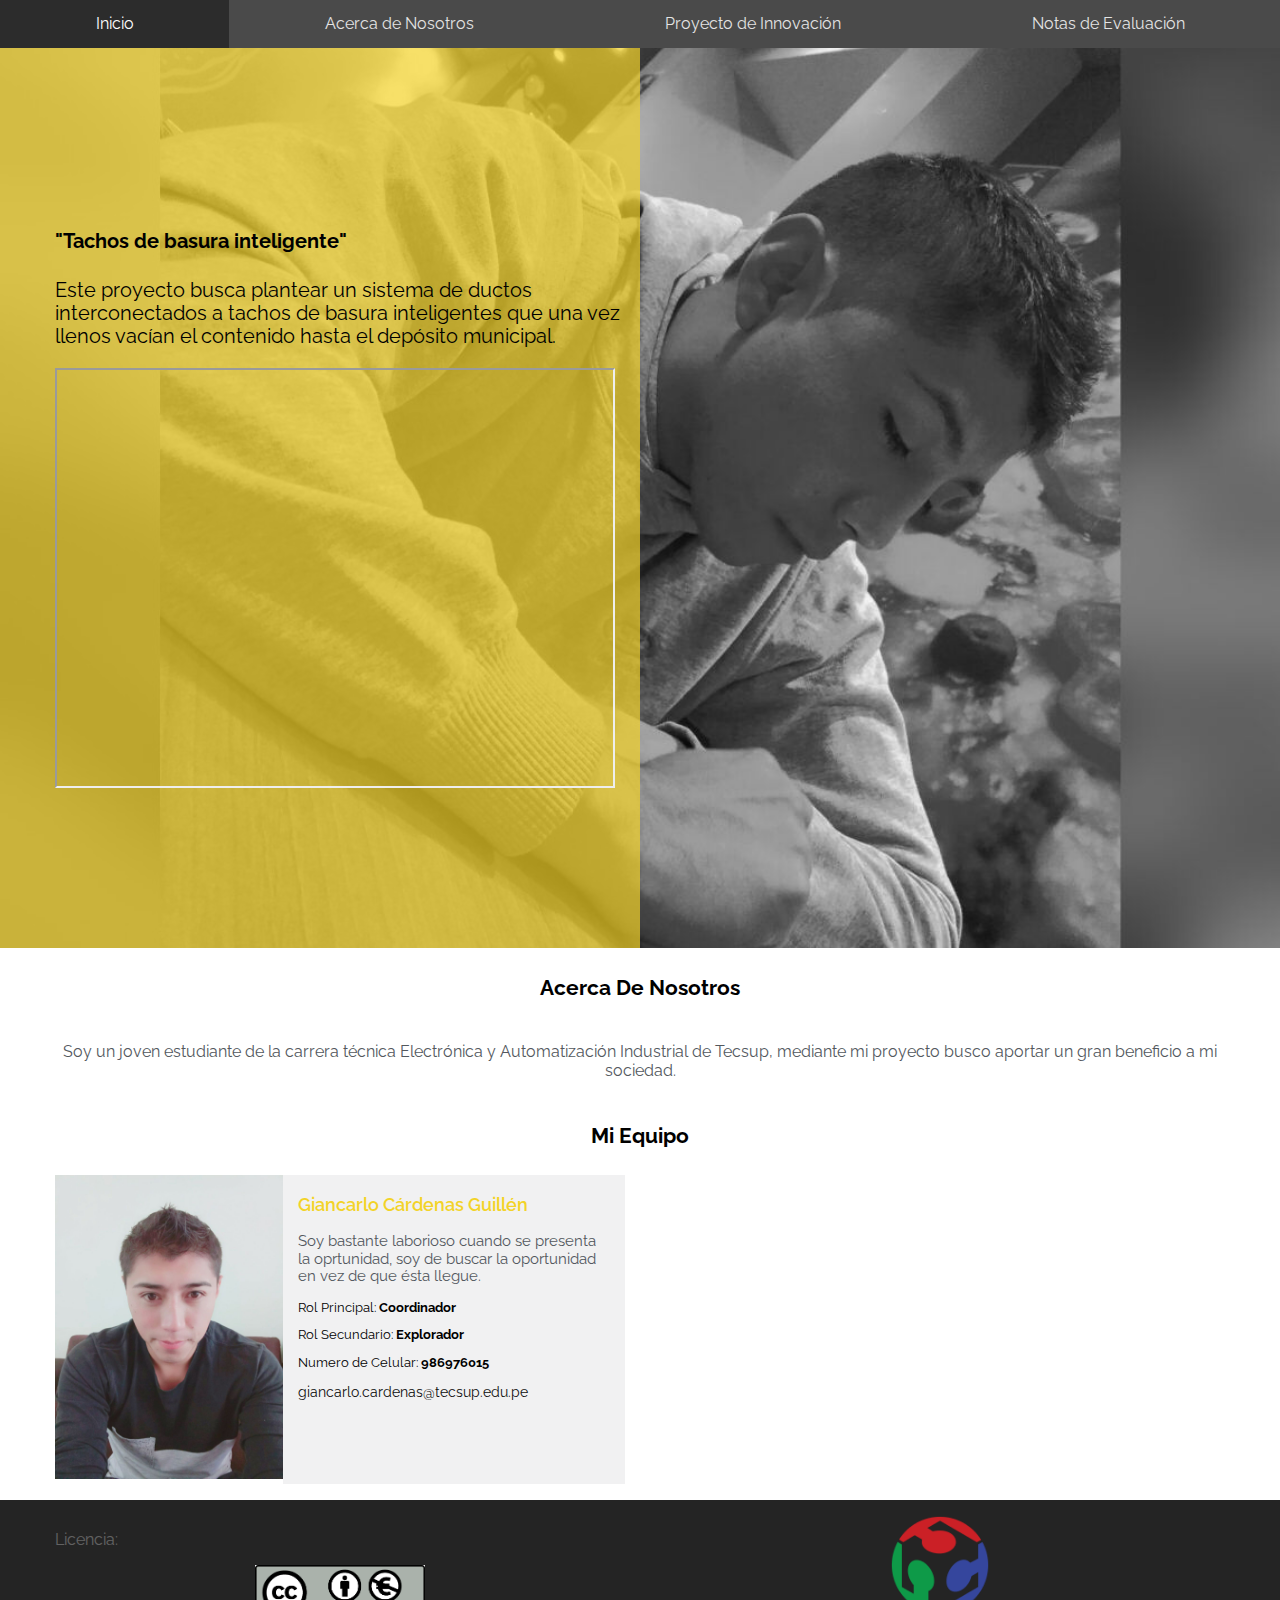
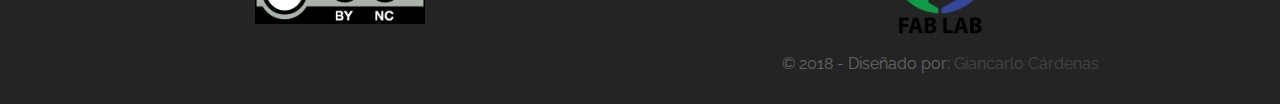
<file: index.html>
<!DOCTYPE html>
<html lang="">
<head>
    <meta charset="UTF-8">
    <meta name="viewport" content="width=device-width, initial-scale=1.0">
    <meta http-equiv="X-UA-Compatible" content="ie=edge">
    <link rel="stylesheet" href="css/styles.css">
    <link href="https://file.myfontastic.com/GFdi3b86tZ4RquQn6hWJeh/icons.css" rel="stylesheet">
    <title>Proyecto de Innovación</title>
</head>
<body>
    <div id="top">
      <div class="top">
        <div class="top__item">
          </div>
      </div>
  </div>
    <div class="nav-toggle" id="main-nav-toggle"><i class="icon-navicon"></i></div>
    <nav class="main-nav" id="main-nav">
		<ul class="main-menu" id="main-menu">
			<li><a href="index.html">Inicio</a></li>
            <li><a href="design.html">Acerca de Nosotros</a>
				<ul>
                    <li><a href="Curriculum_Vitae/GiancarloCardenas.html">Giancarlo Cárdenas Guillén</a></li>
                </ul>
             </li>
            <li><a href="Proyecto_Innovacion.html">Proyecto de Innovación</a>
                <ul>
                    <li><a href="Actividades/Actividad1.html">Actividad 1: Emprendimiento</a></li>
                    <li><a href="Actividades/Actividad2.html">Actividad 2: Problemas</a></li>
                    <li><a href="Actividades/Actividad3.html">Actividad 3: Oportunidades</a></li>
                    <li><a href="Actividades/Actividad4.html">Actividad 4: Modelo de Negocio</a></li>
                    <li><a href="Actividades/Actividad5.html">Actividad 5: Prototipo</a></li>
                    <li><a href="Actividades/Actividad6.html">Actividad 6: Mercado</a></li>
                    <li><a href="Actividades/Informe_Final.html">Informe Final: StartUp</a></li>
                </ul>
            </li>
            <li><a href="Notas.html">Notas de Evaluación</a></li>
		</ul>
	</nav>
    <header id="header">
        <div class="main-header">

            <div class="main-header__copy">
                <!-- <div class="main-header__copy__title">
                    <h2>Lorem ipsum dolor sit, amet consectetur adipisicing elit.</h2>
                </div> -->

                <div class="main-header__copy__text">
                    <p><h4>"Tachos de basura inteligente"</h4></p>
                    <p>Este proyecto busca plantear un sistema de ductos interconectados a tachos de basura inteligentes que una vez llenos vacían el contenido hasta el depósito municipal.</p>
                    <iframe src="https://docs.google.com/document/d/1kjObV84X015xx7Tex5atDAVAp0JJMhXgx0ALJqvw3EM/preview" width="560" height="420"></iframe>
                  </div>
                </div>
            </div>

        </div>
    </header>

    <div id="about">
        <div class="about">
            <div class="title">
                <h4>Acerca de Nosotros</h4>
            </div>
            <div class="about__content">
                <p>Soy un joven estudiante de la carrera técnica Electrónica y Automatización Industrial de Tecsup, mediante mi proyecto busco aportar un gran beneficio a mi sociedad.</p>
            </div>
        </div>
    </div>

    <div id="team">
        <div class="team">
            <div class="title">
                <h4>Mi Equipo</h4>
            </div>
            <div class="team__item">
                <div class="team__item__img">
                    <img src="img/FotoGC.jpeg" alt="" >
                </div>
                <div class="team__item__description">
                    <p class="team__item__description__name">Giancarlo Cárdenas Guillén</p>
                    <p class="team__item__description__info">Soy bastante laborioso cuando se presenta la oprtunidad, soy de buscar la oportunidad en vez de que ésta llegue.</p>
                    <p class="team__item__description__cal">Rol Principal: <strong>Coordinador</strong></p>
                    <p class="team__item__description__cal">Rol Secundario: <strong>Explorador</strong></p>
                    <p class="team__item__description__cal">Numero de Celular: <strong>986976015</strong></p>
                    <a href="mailto:giancarlo.cardenas@tecsup.edu.pe" class="team__item__description__mail">giancarlo.cardenas@tecsup.edu.pe</a>
                </div>
        </div>
    </div>



    <footer id="footer">
            <div class="footer">
                <div class="footer__licencia">
                    <p>Licencia:</p>
                    <img src="img/licencia.png" alt="">
                </div>
                <div class="footer__copy">
                    <img src="img/fablab.png" alt="">
                    <p>&copy; 2018 - Diseñado por: <a href="giancarlo.cardenas@tecsup.edu.pe">Giancarlo Cárdenas</a></p>
                </div>
            </div>
        </footer>
    <script src="js/script.js"></script>
	<script>
		edgrid.menu('main-nav','main-menu');
	</script>
</body>
</html>
</file>
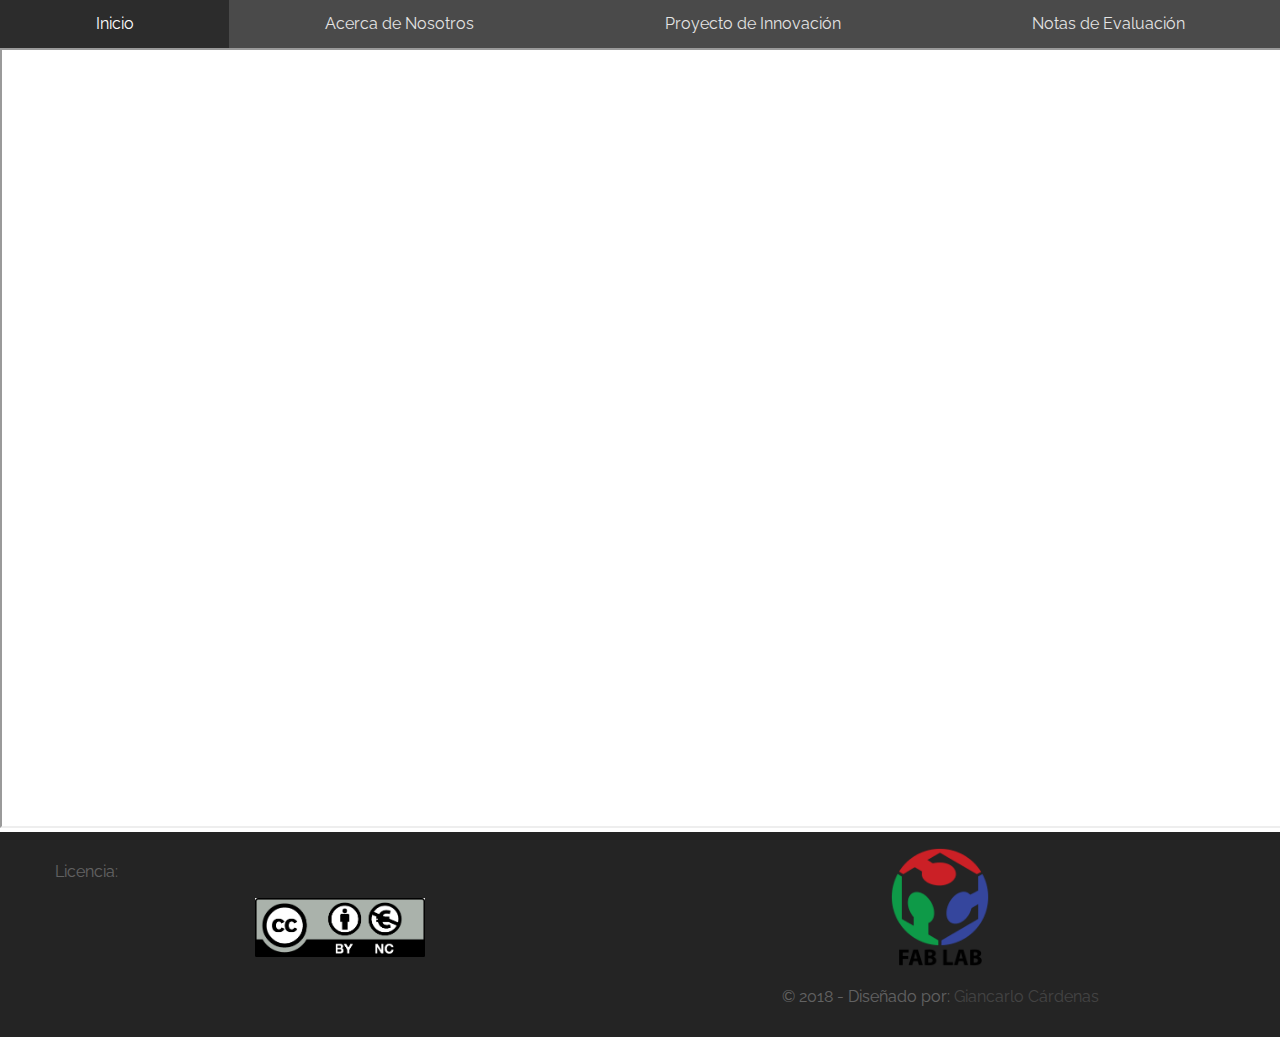
<file: Notas.html>
<!DOCTYPE html>
<html lang="">
<head>
    <meta charset="UTF-8">
    <meta name="viewport" content="width=device-width, initial-scale=1.0">
    <meta http-equiv="X-UA-Compatible" content="ie=edge">
    <link rel="stylesheet" href="css/styles.css">
    <link href="https://file.myfontastic.com/GFdi3b86tZ4RquQn6hWJeh/icons.css" rel="stylesheet">
    <title>Notas de Evaluación</title>
</head>
<body>
    <div id="top">
        <div class="top">
          <div class="top__item">
            </div>
        </div>
    </div>
    <div class="nav-toggle" id="main-nav-toggle"><i class="icon-navicon"></i></div>
    <nav class="main-nav" id="main-nav">
		<ul class="main-menu" id="main-menu">
			<li><a href="index.html">Inicio</a></li>
            <li><a href="design.html">Acerca de Nosotros</a>
				<ul>
                    <li><a href="Curriculum_Vitae/GiancarloCardenas.html">Giancarlo Cárdenas</a></li>
                </ul>
             </li>
            <li><a href="Proyecto_Innovacion.html">Proyecto de Innovación</a>
                <ul>
                    <li><a href="Actividades/Actividad1.html">Actividad 1: Emprendimiento.</a></li>
                    <li><a href="Actividades/Actividad2.html">Actividad 2: Problemas.</a></li>
                    <li><a href="Actividades/Actividad3.html">Actividad 3: Oportunidades.</a></li>
                    <li><a href="Actividades/Actividad4.html">Actividad 4: Modelo de Negocio.</a></li>
                    <li><a href="Actividades/Actividad5.html">Actividad 5: Prototipo.</a></li>
                    <li><a href="Actividades/Actividad6.html">Actividad 6: Mercado.</a></li>
                    <li><a href="Actividades/Informe_Final.html">Informe Final: StratUp.</a></li>
                </ul>
              </li>
              <li><a href="Notas.html">Notas de Evaluación</a></li>
    </ul>
	</nav>

    <div id="Notas">
        <div class="Notas__title">
            <div class="Notas__title__text">
                <div><iframe src="https://docs.google.com/spreadsheets/d/e/2PACX-1vSVp3vpOBjx1P2joHww1ggflA5Je9NrQBfAsaxZ_qrkvmt-nBXKLbzoGg6hevoosS4QCDjjLM3QLF6B/pubhtml?gid=2112519280&amp;single=true&amp;widget=true&amp;headers=false"width="1300" height="780"></iframe></div>
            </div>
        </div>
    </div>
    <footer id="footer">
            <div class="footer">
                <div class="footer__licencia">
                    <p>Licencia:</p>
                    <img src="img/licencia.png" alt="">
                </div>
                <div class="footer__copy">
                    <img src="img/fablab.png" alt="">
                    <p>&copy; 2018 - Diseñado por: <a href="giancarlo.cardenas@tecsup.edu.pe">Giancarlo Cárdenas</a></p>
                </div>
            </div>
        </footer>
    <script src="js/script.js"></script>
    <script>
    edgrid.menu('main-nav','main-menu');
    </script>
    </body>
    </html>
</file>
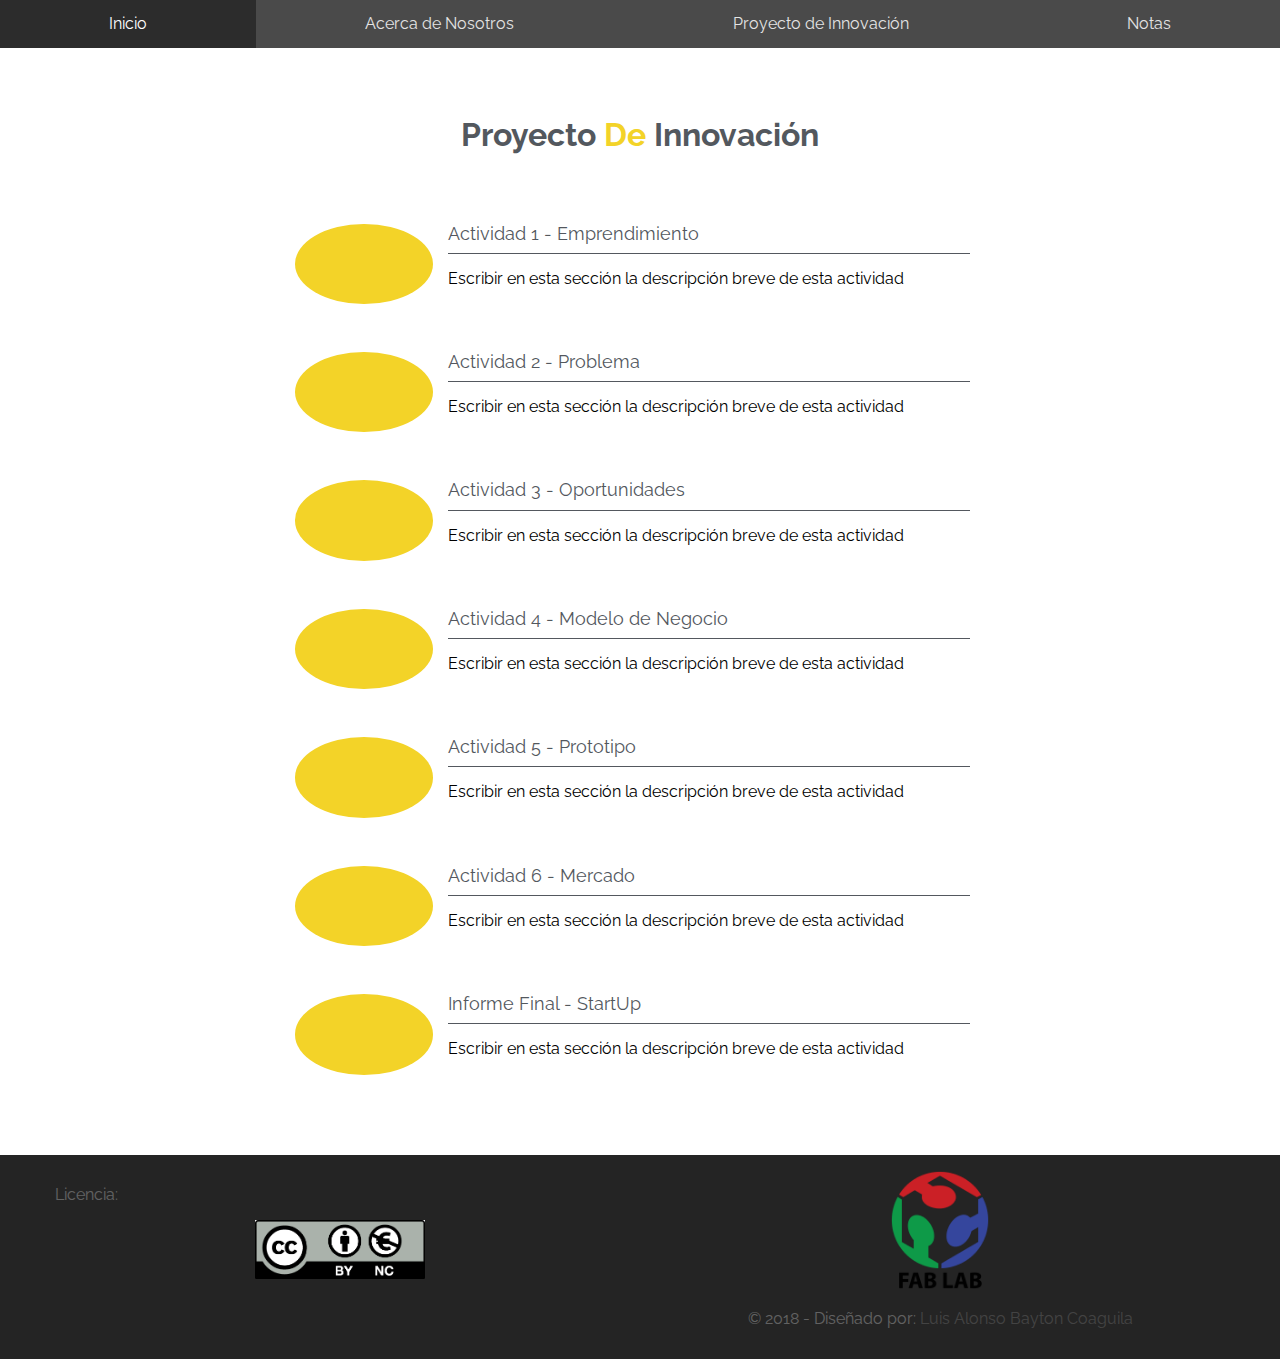
<file: Proyecto_Innovacion.html>
<!DOCTYPE html>
<html lang="">
<head>
    <meta charset="UTF-8">
    <meta name="viewport" content="width=device-width, initial-scale=1.0">
    <meta http-equiv="X-UA-Compatible" content="ie=edge">
    <link rel="stylesheet" href="css/styles.css">
    <link href="https://file.myfontastic.com/GFdi3b86tZ4RquQn6hWJeh/icons.css" rel="stylesheet">
    <title>Proyecto Innovación</title>
</head>
<body>
    <div id="top">
        <div class="top">
            <div class="top__item">
            </div>
        </div>
    </div>
    <div class="nav-toggle" id="main-nav-toggle"><i class="icon-navicon"></i></div>
    <nav class="main-nav" id="main-nav">
		<ul class="main-menu" id="main-menu">
			<li><a href="index.html">Inicio</a></li>
            <li><a href="design.html">Acerca de Nosotros</a>
				<ul>
          <li><a href="Curriculum_Vitae/GiancarloCardenas.html">Giancarlo Cárdenas Guillén</a></li>
                </ul>
             </li>
            <li><a href="Proyecto_Innovacion.html">Proyecto de Innovación</a>
                <ul>
                    <li><a href="Actividades/Actividad1.html">Actividad 1: Emprendimiento.</a></li>
                    <li><a href="Actividades/Actividad2.html">Actividad 2: Problemas.</a></li>
                    <li><a href="Actividades/Actividad3.html">Actividad 3: Oportunidades.</a></li>
                    <li><a href="Actividades/Actividad4.html">Actividad 4: Modelo de Negocio.</a></li>
                    <li><a href="Actividades/Actividad5.html">Actividad 5: Prototipo.</a></li>
                    <li><a href="Actividades/Actividad6.html">Actividad 6: Mercado.</a></li>
                    <li><a href="Actividades/Informe_Final.html">Informe Final: StratUp.</a></li>
                </ul>
            </li>
            <li><a href="Notas.html">Notas</a></li>
		</ul>
	</nav>
    <div id="projectsFinal">
        <div class="projectsFinal__title">
            <div class="projectsFinal__title__text">
                <h1>Proyecto <span>de</span> Innovación</h1>
            </div>
        </div>
        <div class="projectsFinal">
            <div class="projectsFinal__week">
                <div class="projectsFinal__week__icon">
                    <i class="icon-pen-streamline-1"></i>
                </div>
                <div class="projectsFinal__week__details">
                    <a href="Actividades/Actividad1.html" class="projectsFinal__week__details__week">Actividad 1 - Emprendimiento</a>
                    <p class="projectsFinal__week__details__description">Escribir en esta sección la descripción breve de esta actividad</p>
                </div>
            </div>
            <div class="projectsFinal__week">
                <div class="projectsFinal__week__icon">
                    <i class="icon-settings-streamline"></i>
                </div>
                <div class="projectsFinal__week__details">
                    <a href="Actividades/Actividad2.html" class="projectsFinal__week__details__week">Actividad 2 - Problema</a>
                    <p class="projectsFinal__week__details__description">Escribir en esta sección la descripción breve de esta actividad</p>
                </div>
            </div>
            <div class="projectsFinal__week">
                <div class="projectsFinal__week__icon">
                    <i class="icon-design-graphic-tablet-streamline-tablet"></i>
                </div>
                <div class="projectsFinal__week__details">
                    <a href="Actividades/Actividad3.html" class="projectsFinal__week__details__week">Actividad 3 - Oportunidades</a>
                    <p class="projectsFinal__week__details__description">Escribir en esta sección la descripción breve de esta actividad</p>
                </div>
            </div>
            <div class="projectsFinal__week">
                <div class="projectsFinal__week__icon">
                    <i class="icon-settings-streamline-1"></i>
                </div>
                <div class="projectsFinal__week__details">
                    <a href="Actividades/Actividad4.html" class="projectsFinal__week__details__week">Actividad 4 - Modelo de Negocio</a>
                    <p class="projectsFinal__week__details__description">Escribir en esta sección la descripción breve de esta actividad</p>
                </div>
            </div>
            <div class="projectsFinal__week">
                <div class="projectsFinal__week__icon">
                    <i class="icon-remote-control-streamline"></i>
                </div>
                <div class="projectsFinal__week__details">
                    <a href="Actividades/Actividad5.html" class="projectsFinal__week__details__week">Actividad 5 - Prototipo</a>
                    <p class="projectsFinal__week__details__description">Escribir en esta sección la descripción breve de esta actividad</p>
                </div>
            </div>
            <div class="projectsFinal__week">
                <div class="projectsFinal__week__icon">
                    <i class="icon-receipt-shopping-streamline"></i>
                </div>
                <div class="projectsFinal__week__details">
                    <a href="Actividades/Actividad6.html" class="projectsFinal__week__details__week">Actividad 6 - Mercado</a>
                    <p class="projectsFinal__week__details__description">Escribir en esta sección la descripción breve de esta actividad</p>
                </div>
            </div>
            <div class="projectsFinal__week">
                <div class="projectsFinal__week__icon">
                    <i class="icon-receipt-shopping-streamline"></i>
                </div>
                <div class="projectsFinal__week__details">
                    <a href="Actividades/Informe_Final.html" class="projectsFinal__week__details__week">Informe Final - StartUp</a>
                    <p class="projectsFinal__week__details__description">Escribir en esta sección la descripción breve de esta actividad</p>
                </div>
            </div>
        </div>
    </div>
    <footer id="footer">
            <div class="footer">
                <div class="footer__licencia">
                    <p>Licencia:</p>
                    <img src="../img/licencia.png" alt="">
                </div>
                <div class="footer__copy">
                    <img src="img/fablab.png" alt="">
                    <p>&copy; 2018 - Diseñado por: <a href="luis.bayton@tecsup.edu.pe">Luis Alonso Bayton Coaguila</a></p>
                </div>
            </div>
        </footer>
    <script src="js/script.js"></script>
	<script>
		edgrid.menu('main-nav','main-menu');
	</script>
</body>
</html>
</file>
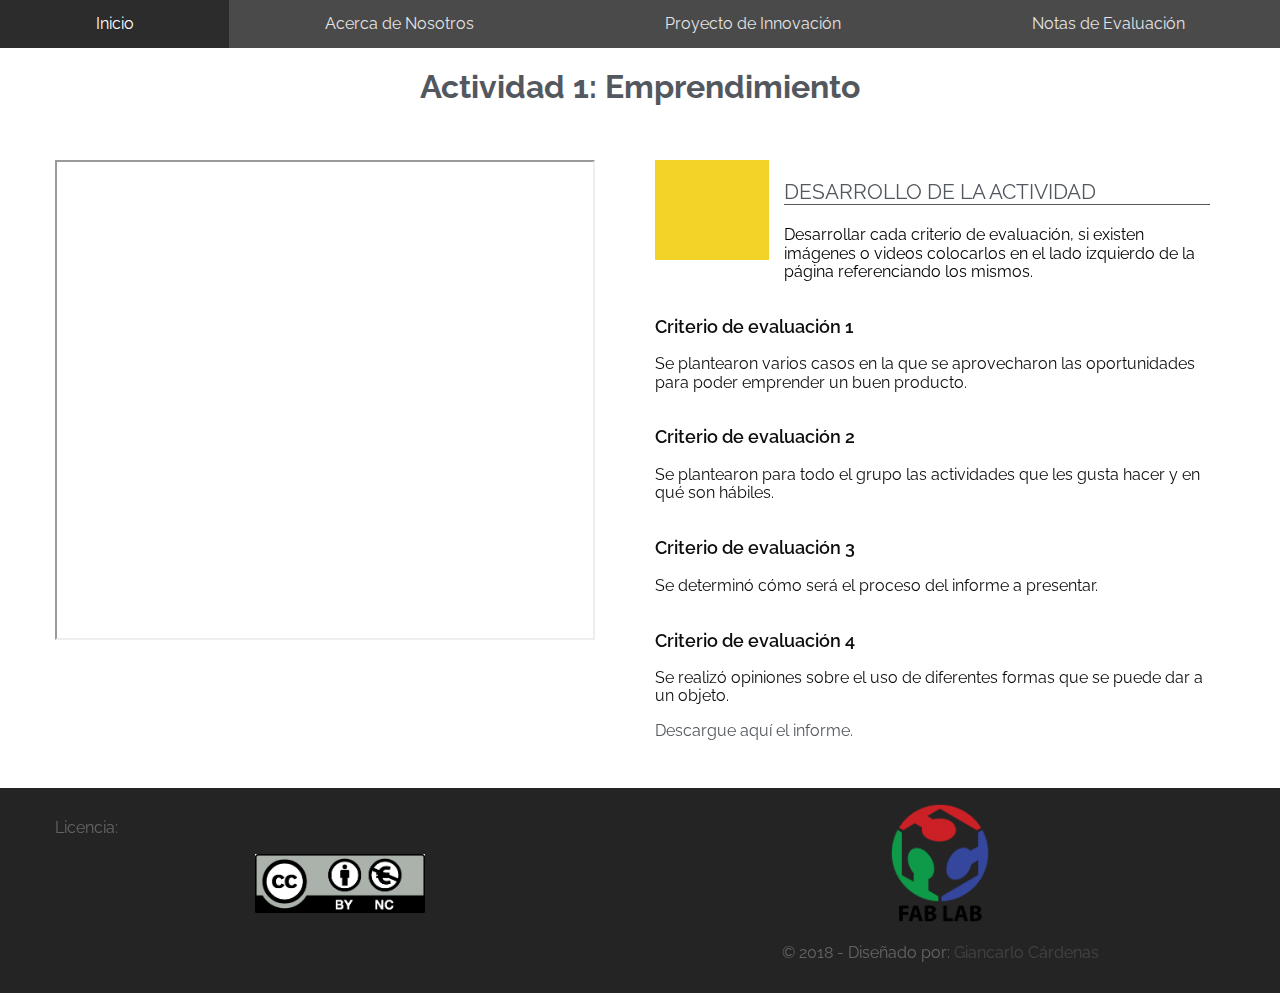
<file: Actividades/Actividad1.html>
<!DOCTYPE html>
<html lang="">
<head>
    <meta charset="UTF-8">
    <meta name="viewport" content="width=device-width, initial-scale=1.0">
    <meta http-equiv="X-UA-Compatible" content="ie=edge">
    <link rel="stylesheet" href="../css/styles.css">
    <link href="https://file.myfontastic.com/GFdi3b86tZ4RquQn6hWJeh/icons.css" rel="stylesheet">
    <title>Actividad 1: Emprendimiento</title>
</head>
<body>
    <div id="top">
        <div class="top">
            <div class="top__item">
            </div>
        </div>
    </div>
    <div class="nav-toggle" id="main-nav-toggle"><i class="icon-navicon"></i></div>
    <nav class="main-nav" id="main-nav">
            <ul class="main-menu" id="main-menu">
                <li><a href="../index.html">Inicio</a></li>
                <li><a href="../design.html">Acerca de Nosotros</a>
                  <ul>
                    <li><a href="../Curriculum_Vitae/GiancarloCardenas.html">Giancarlo Cárdenas Guillén</a></li>
                  </ul>
               </li>
              <li><a href="../Proyecto_Innovacion.html">Proyecto de Innovación</a>
                  <ul>
                      <li><a href="Actividad1.html">Actividad 1: Emprendimiento</a></li>
                      <li><a href="Actividad2.html">Actividad 2: Problema</a></li>
                      <li><a href="Actividad3.html">Actividad 3: Oportunidades</a></li>
                      <li><a href="Actividad4.html">Actividad 4: Modelo de Negocio</a></li>
                      <li><a href="Actividad5.html">Actividad 5: Prototipo</a></li>
                      <li><a href="Actividad6.html">Actividad 6: Mercado</a></li>
                      <li><a href="Informe_Final.html">Informe Final: StartUp</a></li>
                    </ul>
                </li>
                <li><a href="../Notas.html">Notas de Evaluación</a></li>
    		</ul>
    	</nav>
    <div id="think">
        <div class="think__title">
            <div class="think__title__text">
                <h1>Actividad 1: Emprendimiento</h1>
            </div>
        </div>

        <div class="think">
            <div class="think__img">
              <iframe src="https://docs.google.com/document/d/15ut-OGQuIO28-6A2T6jcYH6vaoQ4pEitxyWaAVFV6jc/preview" width="540" height="480"></iframe>
            </div>
            <div class="think__details">
                <div class="think__details__icon">
                    <i class="icon-chaplin-hat-movie-streamline"></i>
                </div>
                <div class="think__details__info">
                    <p class="think__details__info__title">Desarrollo de la actividad</p>
                    <p class="think__details__extra__description">Desarrollar cada criterio de evaluación, si existen imágenes o videos colocarlos en el lado izquierdo de la página referenciando los mismos.</p>

                </div>

                <div class="think__details__extra">
                    <p class="think__details__extra__title">Criterio de evaluación 1</p>
                    <p class="think__details__extra__description">Se plantearon varios casos en la que se aprovecharon las oportunidades para poder emprender un buen producto.</p>
                </div>
                <div class="think__details__extra">
                    <p class="think__details__extra__title">Criterio de evaluación 2</p>
                    <p class="think__details__extra__description">Se plantearon para todo el grupo las actividades que les gusta hacer y en qué son hábiles.</p>
                </div>
                <div class="think__details__extra">
                    <p class="think__details__extra__title">Criterio de evaluación 3</p>
                    <p class="think__details__extra__description">Se determinó cómo será el proceso del informe a presentar.</p>
                </div>
                <div class="think__details__extra">
                    <p class="think__details__extra__title">Criterio de evaluación 4</p>
                    <p class="think__details__extra__description">Se realizó opiniones sobre el uso de diferentes formas que se puede dar a un objeto.</p>
                    <a href="https://docs.google.com/document/d/15ut-OGQuIO28-6A2T6jcYH6vaoQ4pEitxyWaAVFV6jc/pub?embedded=true" target="_blank">Descargue aquí el informe.</a>
                </div>
            </div>
        </div>
    </div>
    <footer id="footer">
            <div class="footer">
                <div class="footer__licencia">
                    <p>Licencia:</p>
                    <img src="../img/licencia.png" alt="">
                </div>
                <div class="footer__copy">
                    <img src="../img/fablab.png" alt="">
                    <p>&copy; 2018 - Diseñado por: <a href="giancarlo.cardenas@tecsup.edu.pe">Giancarlo Cárdenas</a></p>
                </div>
            </div>
        </footer>
    <script src="../js/script.js"></script>
    <script>
    edgrid.menu('main-nav','main-menu');
    </script>
    </body>
    </html>
</file>
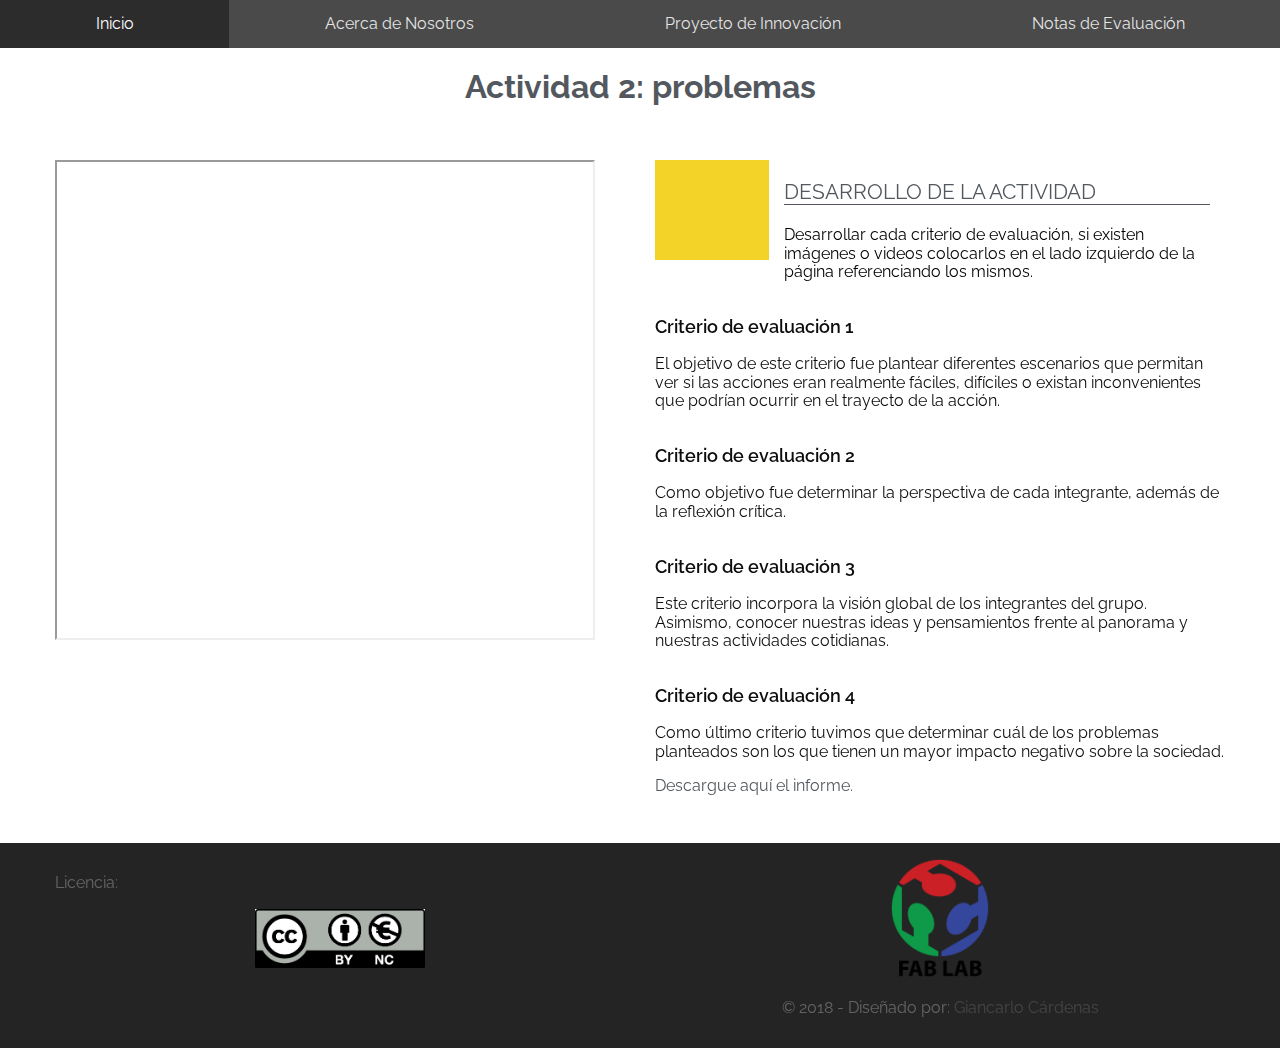
<file: Actividades/Actividad2.html>
<!DOCTYPE html>
<html lang="">
<head>
    <meta charset="UTF-8">
    <meta name="viewport" content="width=device-width, initial-scale=1.0">
    <meta http-equiv="X-UA-Compatible" content="ie=edge">
    <link rel="stylesheet" href="../css/styles.css">
    <link href="https://file.myfontastic.com/GFdi3b86tZ4RquQn6hWJeh/icons.css" rel="stylesheet">
    <title>Activida 2: Problemas</title>
</head>
<body>
    <div id="top">
        <div class="top">
            <div class="top__item">
            </div>
        </div>
    </div>
    <div class="nav-toggle" id="main-nav-toggle"><i class="icon-navicon"></i></div>
    <nav class="main-nav" id="main-nav">
            <ul class="main-menu" id="main-menu">
                <li><a href="../index.html">Inicio</a></li>
                <li><a href="../design.html">Acerca de Nosotros</a>
                  <ul>
                    <li><a href="../Curriculum_Vitae/GiancarloCardenas.html">Giancarlo Cárdenas Guillén</a></li>
                  </ul>
               </li>
              <li><a href="../Proyecto_Innovacion.html">Proyecto de Innovación</a>
                  <ul>
                      <li><a href="Actividad1.html">Actividad 1: Emprendimiento</a></li>
                      <li><a href="Actividad2.html">Actividad 2: Problema</a></li>
                      <li><a href="Actividad3.html">Actividad 3: Oportunidades</a></li>
                      <li><a href="Actividad4.html">Actividad 4: Modelo de Negocio</a></li>
                      <li><a href="Actividad5.html">Actividad 5: Prototipo</a></li>
                      <li><a href="Actividad6.html">Actividad 6: Mercado</a></li>
                      <li><a href="Informe_Final.html">Informe Final: StartUp</a></li>
                  </ul>
              </li>
              <li><a href="../Notas.html">Notas de Evaluación</a></li>
          </ul>
      </nav>
    <div id="think">
        <div class="think__title">
            <div class="think__title__text">
                <h1>Actividad 2: problemas</h1>
            </div>
        </div>

        <div class="think">
            <div class="think__img">
              <iframe src="https://docs.google.com/document/d/1RnQV5YZ3XvVyd-BLnQm3wEPIctN0No1AupJYiE6Vf8Y/preview" width="540" height="480"></iframe>
            </div>
            <div class="think__details">
                <div class="think__details__icon">
                    <i class="icon-chaplin-hat-movie-streamline"></i>
                </div>
                <div class="think__details__info">
                    <p class="think__details__info__title">Desarrollo de la actividad</p>
                    <p class="think__details__extra__description">Desarrollar cada criterio de evaluación, si existen imágenes o videos colocarlos en el lado izquierdo de la página referenciando los mismos.</p>

                </div>

                <div class="think__details__extra">
                    <p class="think__details__extra__title">Criterio de evaluación 1</p>
                    <p class="think__details__extra__description">El objetivo de este criterio fue plantear diferentes escenarios que permitan ver si las acciones eran realmente fáciles, difíciles o existan inconvenientes que podrían ocurrir en el trayecto de la acción.</p>
                </div>
                <div class="think__details__extra">
                    <p class="think__details__extra__title">Criterio de evaluación 2</p>
                    <p class="think__details__extra__description">Como objetivo fue determinar la perspectiva de cada integrante, además de la reflexión crítica.</p>
                </div>
                <div class="think__details__extra">
                    <p class="think__details__extra__title">Criterio de evaluación 3</p>
                    <p class="think__details__extra__description">Este criterio incorpora la visión global de los integrantes del grupo. Asimismo, conocer nuestras ideas y pensamientos frente al panorama y nuestras actividades cotidianas.</p>
                </div>
                <div class="think__details__extra">
                    <p class="think__details__extra__title">Criterio de evaluación 4</p>
                    <p class="think__details__extra__description">Como último criterio tuvimos que determinar cuál de los problemas planteados son los que tienen un mayor impacto negativo sobre la sociedad.</p>
                    <a href="https://docs.google.com/document/d/1RnQV5YZ3XvVyd-BLnQm3wEPIctN0No1AupJYiE6Vf8Y/pub?embedded=true" target="_blank">Descargue aquí el informe.</a>
                </div>
            </div>
        </div>
    </div>
    <footer id="footer">
            <div class="footer">
                <div class="footer__licencia">
                    <p>Licencia:</p>
                    <img src="../img/licencia.png" alt="">
                </div>
                <div class="footer__copy">
                    <img src="../img/fablab.png" alt="">
                    <p>&copy; 2018 - Diseñado por: <a href="giancarlo.cardenas@tecsup.edu.pe">Giancarlo Cárdenas</a></p>
                </div>
            </div>
        </footer>
    <script src="../js/script.js"></script>
  <script>
    edgrid.menu('main-nav','main-menu');
  </script>
  </body>
  </html>
</file>
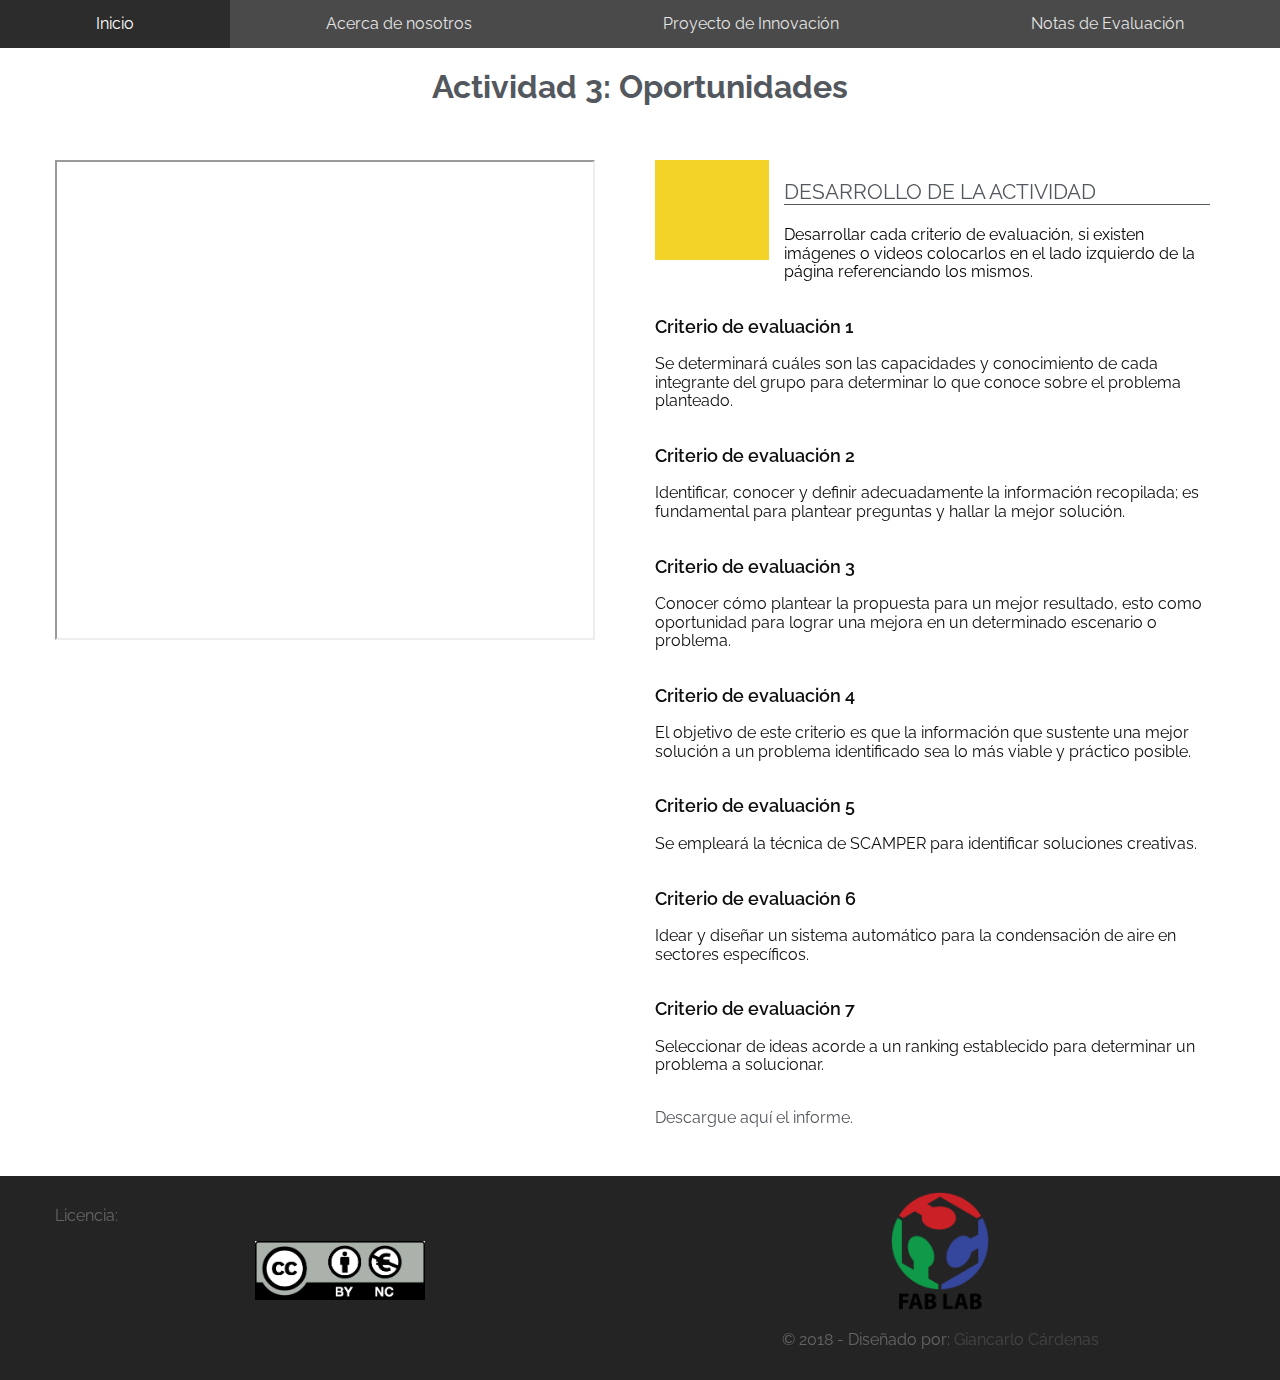
<file: Actividades/Actividad3.html>
<!DOCTYPE html>
<html lang="">
<head>
    <meta charset="UTF-8">
    <meta name="viewport" content="width=device-width, initial-scale=1.0">
    <meta http-equiv="X-UA-Compatible" content="ie=edge">
    <link rel="stylesheet" href="../css/styles.css">
    <link href="https://file.myfontastic.com/GFdi3b86tZ4RquQn6hWJeh/icons.css" rel="stylesheet">
    <title>Activida 3: Oportunidades</title>
</head>
<body>
    <div id="top">
        <div class="top">
            <div class="top__item">
            </div>
        </div>
    </div>
    <div class="nav-toggle" id="main-nav-toggle"><i class="icon-navicon"></i></div>
    <nav class="main-nav" id="main-nav">
            <ul class="main-menu" id="main-menu">
                <li><a href="../index.html">Inicio</a></li>
                <li><a href="../design.html">Acerca de nosotros</a>
                    <ul>
                      <li><a href="../Curriculum_Vitae/GiancarloCardenas.html">Giancarlo Cárdenas Guillén</a></li>
                    </ul>
                 </li>
                <li><a href="../Proyecto_Innovacion.html">Proyecto de Innovación</a>
                    <ul>
                        <li><a href="Actividad1.html">Actividad 1: Emprendimiento</a></li>
                        <li><a href="Actividad2.html">Actividad 2: Problema</a></li>
                        <li><a href="Actividad3.html">Actividad 3: Oportunidades</a></li>
                        <li><a href="Actividad4.html">Actividad 4: Modelo de Negocio</a></li>
                        <li><a href="Actividad5.html">Actividad 5: Prototipo</a></li>
                        <li><a href="Actividad6.html">Actividad 6: Mercado</a></li>
                        <li><a href="Informe_Final.html">Informe Final: StartUp</a></li>
                    </ul>
                </li>
                <li><a href="../Notas.html">Notas de Evaluación</a></li>
            </ul>
        </nav>

    <div id="think">
        <div class="think__title">
            <div class="think__title__text">
                <h1>Actividad 3: Oportunidades</h1>
            </div>
        </div>

        <div class="think">
            <div class="think__img">
<iframe src="https://docs.google.com/document/d/119ymSDd9Pdj9FO35w7s44Hc1dzog4ssaDLNt33AW9IU/preview" width="540" height="480"></iframe>
            </div>
            <div class="think__details">
                <div class="think__details__icon">
                    <i class="icon-chaplin-hat-movie-streamline"></i>
                </div>
                <div class="think__details__info">
                    <p class="think__details__info__title">Desarrollo de la actividad</p>
                    <p class="think__details__extra__description">Desarrollar cada criterio de evaluación, si existen imágenes o videos colocarlos en el lado izquierdo de la página referenciando los mismos.</p>

                </div>

                <div class="think__details__extra">
                    <p class="think__details__extra__title">Criterio de evaluación 1</p>
                    <p class="think__details__extra__description">Se determinará cuáles son las capacidades y conocimiento de cada integrante del grupo para determinar lo que conoce sobre el problema planteado.</p>
                </div>
                <div class="think__details__extra">
                    <p class="think__details__extra__title">Criterio de evaluación 2</p>
                    <p class="think__details__extra__description"> Identificar, conocer y definir adecuadamente la información recopilada; es fundamental para plantear preguntas y hallar la mejor solución.</p>
                </div>
                <div class="think__details__extra">
                    <p class="think__details__extra__title">Criterio de evaluación 3</p>
                    <p class="think__details__extra__description">Conocer cómo plantear la propuesta para un mejor resultado, esto como oportunidad para lograr una mejora en un determinado escenario o problema.</p>
                </div>
                <div class="think__details__extra">
                    <p class="think__details__extra__title">Criterio de evaluación 4</p>
                    <p class="think__details__extra__description">El objetivo de este criterio es que la información que sustente una mejor solución a un problema identificado sea lo más viable y práctico posible.</p>
                </div>
                <div class="think__details__extra">
                    <p class="think__details__extra__title">Criterio de evaluación 5</p>
                    <p class="think__details__extra__description">Se empleará la técnica de SCAMPER para identificar soluciones creativas.</p>
                </div>
                <div class="think__details__extra">
                    <p class="think__details__extra__title">Criterio de evaluación 6</p>
                    <p class="think__details__extra__description">Idear y diseñar un sistema automático para la condensación de aire en sectores específicos.</p>
                </div>
                <div class="think__details__extra">
                    <p class="think__details__extra__title">Criterio de evaluación 7</p>
                    <p class="think__details__extra__description">Seleccionar de ideas acorde a un ranking establecido para determinar un problema a solucionar.</p>
                    <br>
                              <a href="https://docs.google.com/document/d/119ymSDd9Pdj9FO35w7s44Hc1dzog4ssaDLNt33AW9IU/pub?embedded=true" target="_blank">Descargue aquí el informe.</a>
                </div>
            </div>
        </div>
    </div>
    <footer id="footer">
            <div class="footer">
                <div class="footer__licencia">
                    <p>Licencia:</p>
                    <img src="../img/licencia.png" alt="">
                </div>
                <div class="footer__copy">
                    <img src="../img/fablab.png" alt="">
                    <p>&copy; 2018 - Diseñado por: <a href="giancarlo.cardenas@tecsup.edu.pe">Giancarlo Cárdenas</a></p>
                </div>
            </div>
        </footer>
    <script src="../js/script.js"></script>
    <script>
    edgrid.menu('main-nav','main-menu');
    </script>
    </body>
    </html>
</file>
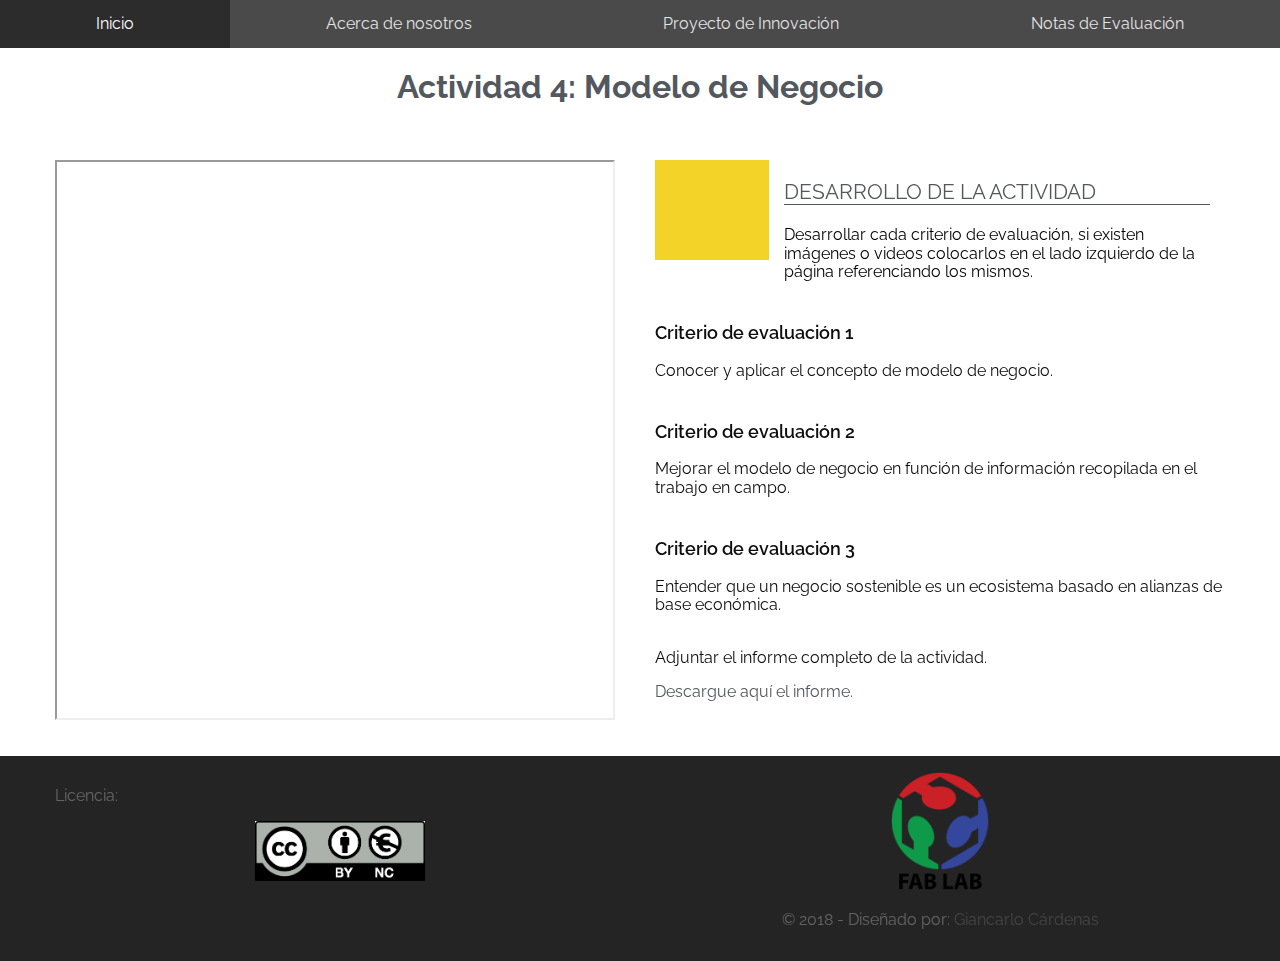
<file: Actividades/Actividad4.html>
<!DOCTYPE html>
<html lang="">
<head>
    <meta charset="UTF-8">
    <meta name="viewport" content="width=device-width, initial-scale=1.0">
    <meta http-equiv="X-UA-Compatible" content="ie=edge">
    <link rel="stylesheet" href="../css/styles.css">
    <link href="https://file.myfontastic.com/GFdi3b86tZ4RquQn6hWJeh/icons.css" rel="stylesheet">
    <title>Activida 4: Modelo de Negocio</title>
</head>
<body>
    <div id="top">
        <div class="top">
            <div class="top__item">
            </div>
        </div>
    </div>
    <div class="nav-toggle" id="main-nav-toggle"><i class="icon-navicon"></i></div>
    <nav class="main-nav" id="main-nav">
            <ul class="main-menu" id="main-menu">
                <li><a href="../index.html">Inicio</a></li>
                <li><a href="../design.html">Acerca de nosotros</a>
                  <ul>
                    <li><a href="../Curriculum_Vitae/GiancarloCardenas.html">Giancarlo Cárdenas Guillén</a></li>
                  </ul>
               </li>
              <li><a href="../Proyecto_Innovacion.html">Proyecto de Innovación</a>
                  <ul>
                      <li><a href="Actividad1.html">Actividad 1: Emprendimiento</a></li>
                      <li><a href="Actividad2.html">Actividad 2: Problema</a></li>
                      <li><a href="Actividad3.html">Actividad 3: Oportunidades</a></li>
                      <li><a href="Actividad4.html">Actividad 4: Modelo de Negocio</a></li>
                      <li><a href="Actividad5.html">Actividad 5: Prototipo</a></li>
                      <li><a href="Actividad6.html">Actividad 6: Mercado</a></li>
                      <li><a href="Informe_Final.html">Informe Final: StartUp</a></li>
                  </ul>
              </li>
              <li><a href="../Notas.html">Notas de Evaluación</a></li>
          </ul>
      </nav>
    <div id="think">
        <div class="think__title">
            <div class="think__title__text">
                <h1>Actividad 4: Modelo de Negocio</h1>
            </div>
        </div>

        <div class="think">
            <div class="think__img">
                <iframe src="https://docs.google.com/document/d/e/2PACX-1vQSXBPK0P5QC-XpRMDeouCByBsLv86T9jLSNJP-zvfNP_8BCm4LVBKZDE2nxEhtgJZgExzI4wYWrWOV/pub?embedded=true"height="560" width="560"></iframe>
            </div>
            <div class="think__details">
                <div class="think__details__icon">
                    <i class="icon-chaplin-hat-movie-streamline"></i>
                </div>
                <div class="think__details__info">
                    <p class="think__details__info__title">Desarrollo de la actividad</p>
                    <p class="think__details__extra__description">Desarrollar cada criterio de evaluación, si existen imágenes o videos colocarlos en el lado izquierdo de la página referenciando los mismos.</p>

                </div>

                <div class="think__details__extra">
                    <p class="think__details__extra__title">Criterio de evaluación 1</p>
                    <p class="think__details__extra__description">Conocer y aplicar el concepto de modelo de negocio.</p>
                </div>
                <div class="think__details__extra">
                    <p class="think__details__extra__title">Criterio de evaluación 2</p>
                    <p class="think__details__extra__description">Mejorar el modelo de negocio en función de información recopilada en el trabajo en campo.</p>
                </div>
                <div class="think__details__extra">
                    <p class="think__details__extra__title">Criterio de evaluación 3</p>
                    <p class="think__details__extra__description">Entender que un negocio sostenible es un ecosistema basado en alianzas de base económica.</p>
                    <br>
                    Adjuntar el informe completo de la actividad.</p>
                    <a href="https://drive.google.com/file/d/1ckpvxZwiorGy8301drPP6GPacaCytDzF/view?usp=sharing" target="_blank">Descargue aquí el informe.</a>
                </div>
              </div>
        </div>
    </div>
    <footer id="footer">
            <div class="footer">
                <div class="footer__licencia">
                    <p>Licencia:</p>
                    <img src="../img/licencia.png" alt="">
                </div>
                <div class="footer__copy">
                    <img src="../img/fablab.png" alt="">
                    <p>&copy; 2018 - Diseñado por: <a href="giancarlo.cardenas@tecsup.edu.pe">Giancarlo Cárdenas</a></p>
                </div>
            </div>
        </footer>
    <script src="../js/script.js"></script>
    <script>
    edgrid.menu('main-nav','main-menu');
    </script>
    </body>
    </html>
</file>
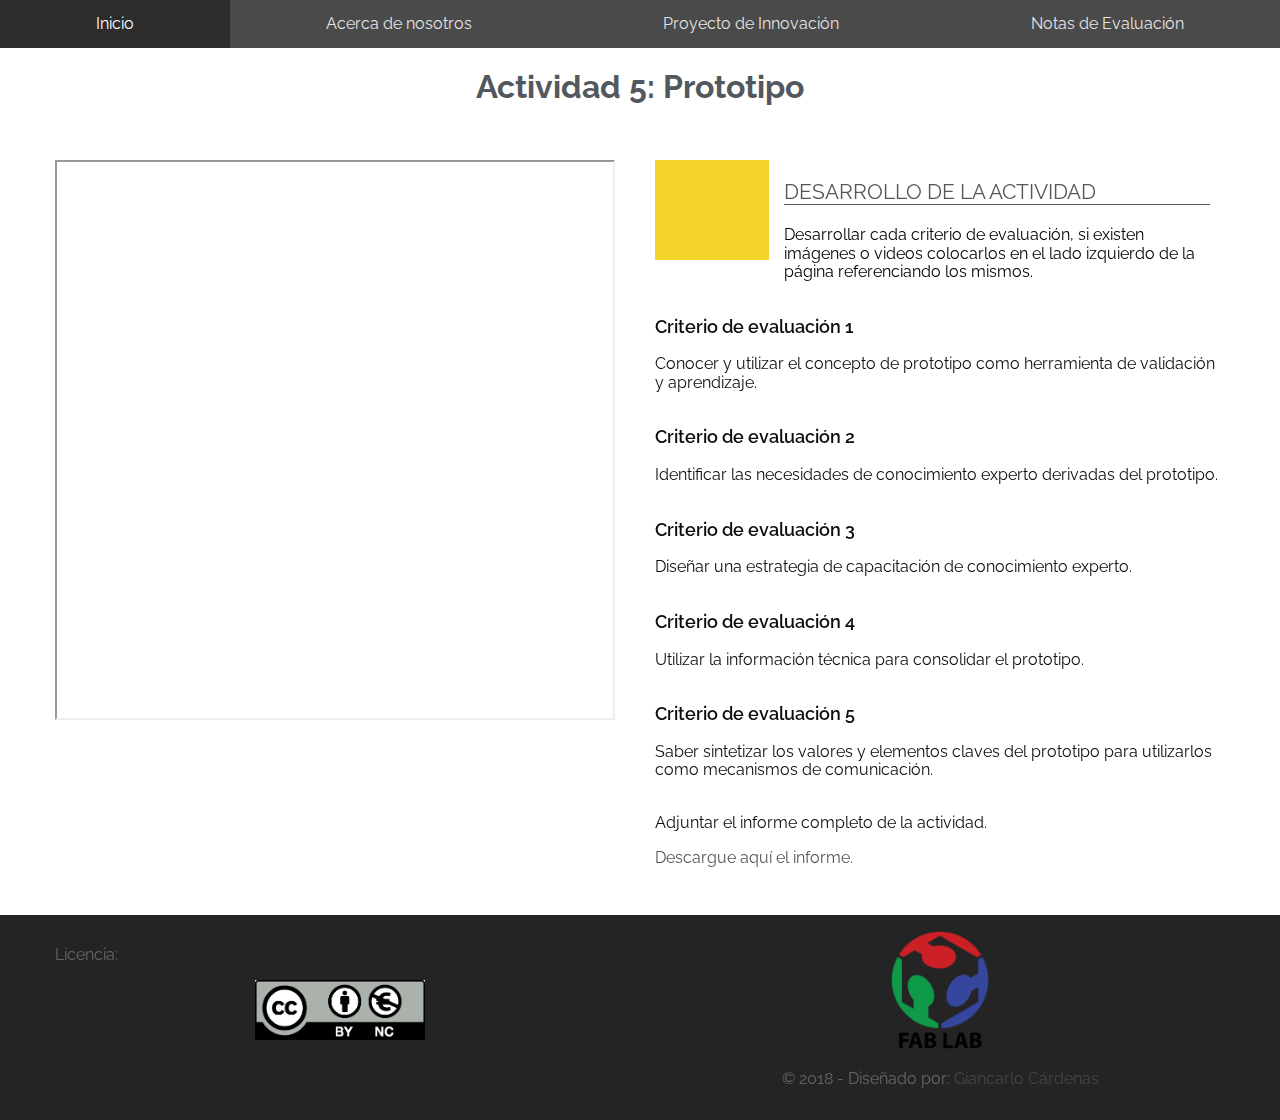
<file: Actividades/Actividad5.html>
<!DOCTYPE html>
<html lang="">
<head>
    <meta charset="UTF-8">
    <meta name="viewport" content="width=device-width, initial-scale=1.0">
    <meta http-equiv="X-UA-Compatible" content="ie=edge">
    <link rel="stylesheet" href="../css/styles.css">
    <link href="https://file.myfontastic.com/GFdi3b86tZ4RquQn6hWJeh/icons.css" rel="stylesheet">
    <title>Activida 5: Prototipo</title>
</head>
<body>
    <div id="top">
        <div class="top">
            <div class="top__item">
            </div>
        </div>
    </div>
    <div class="nav-toggle" id="main-nav-toggle"><i class="icon-navicon"></i></div>
    <nav class="main-nav" id="main-nav">
            <ul class="main-menu" id="main-menu">
                <li><a href="../index.html">Inicio</a></li>
                <li><a href="../design.html">Acerca de nosotros</a>
                  <ul>
                    <li><a href="../Curriculum_Vitae/GiancarloCardenas.html">Giancarlo Cárdenas Guillén</a></li>
                  </ul>
               </li>
              <li><a href="../Proyecto_Innovacion.html">Proyecto de Innovación</a>
                  <ul>
                      <li><a href="Actividad1.html">Actividad 1: Emprendimiento</a></li>
                      <li><a href="Actividad2.html">Actividad 2: Problema</a></li>
                      <li><a href="Actividad3.html">Actividad 3: Oportunidades</a></li>
                      <li><a href="Actividad4.html">Actividad 4: Modelo de Negocio</a></li>
                      <li><a href="Actividad5.html">Actividad 5: Prototipo</a></li>
                      <li><a href="Actividad6.html">Actividad 6: Mercado</a></li>
                      <li><a href="Informe_Final.html">Informe Final: StartUp</a></li>
                  </ul>
              </li>
              <li><a href="../Notas.html">Notas de Evaluación</a></li>
          </ul>
      </nav>
    <div id="think">
        <div class="think__title">
            <div class="think__title__text">
                <h1>Actividad 5: Prototipo</h1>
            </div>
        </div>

        <div class="think">
            <div class="think__img">
                <iframe src="https://docs.google.com/document/d/e/2PACX-1vTEM7ttJiLxzp2KFyBF4Tc3eDaRt66SzLcC6TouuFNLt5I_WKiTpQd9DdTZSGyPQm01tZI074afTNhX/pub?embedded=true"height="560"width="560"></iframe>
            </div>
            <div class="think__details">
                <div class="think__details__icon">
                    <i class="icon-chaplin-hat-movie-streamline"></i>
                </div>
                <div class="think__details__info">
                    <p class="think__details__info__title">Desarrollo de la actividad</p>
                    <p class="think__details__extra__description">Desarrollar cada criterio de evaluación, si existen imágenes o videos colocarlos en el lado izquierdo de la página referenciando los mismos.</p>

                </div>

                <div class="think__details__extra">
                    <p class="think__details__extra__title">Criterio de evaluación 1</p>
                    <p class="think__details__extra__description">Conocer y utilizar el concepto de prototipo como herramienta de validación y aprendizaje.</p>
                </div>
                <div class="think__details__extra">
                    <p class="think__details__extra__title">Criterio de evaluación 2</p>
                    <p class="think__details__extra__description">Identificar las necesidades de conocimiento experto derivadas del prototipo.</p>
                </div>
                <div class="think__details__extra">
                    <p class="think__details__extra__title">Criterio de evaluación 3</p>
                    <p class="think__details__extra__description">Diseñar una estrategia de capacitación de conocimiento experto.</p>
                </div>
                <div class="think__details__extra">
                    <p class="think__details__extra__title">Criterio de evaluación 4</p>
                    <p class="think__details__extra__description">Utilizar la información técnica para consolidar el prototipo.</p>
                </div>
                <div class="think__details__extra">
                    <p class="think__details__extra__title">Criterio de evaluación 5</p>
                    <p class="think__details__extra__description">Saber sintetizar los valores y elementos claves del prototipo para utilizarlos como mecanismos de comunicación.</p>
                    <br>
                    Adjuntar el informe completo de la actividad.</p>
                    <a href="https://drive.google.com/file/d/1VWZGKR1vwtBRr7BOJk-ZrNmxdk3o5AW0/view?usp=sharing" target="_blank">Descargue aquí el informe.</a>
                </div>
            </div>
        </div>
    </div>
    <footer id="footer">
            <div class="footer">
                <div class="footer__licencia">
                    <p>Licencia:</p>
                    <img src="../img/licencia.png" alt="">
                </div>
                <div class="footer__copy">
                    <img src="../img/fablab.png" alt="">
                    <p>&copy; 2018 - Diseñado por: <a href="giancarlo.cardenas@tecsup.edu.pe">Giancarlo Cárdenas</a></p>
                </div>
            </div>
        </footer>
    <script src="../js/script.js"></script>
  <script>
    edgrid.menu('main-nav','main-menu');
  </script>
  </body>
  </html>
</file>
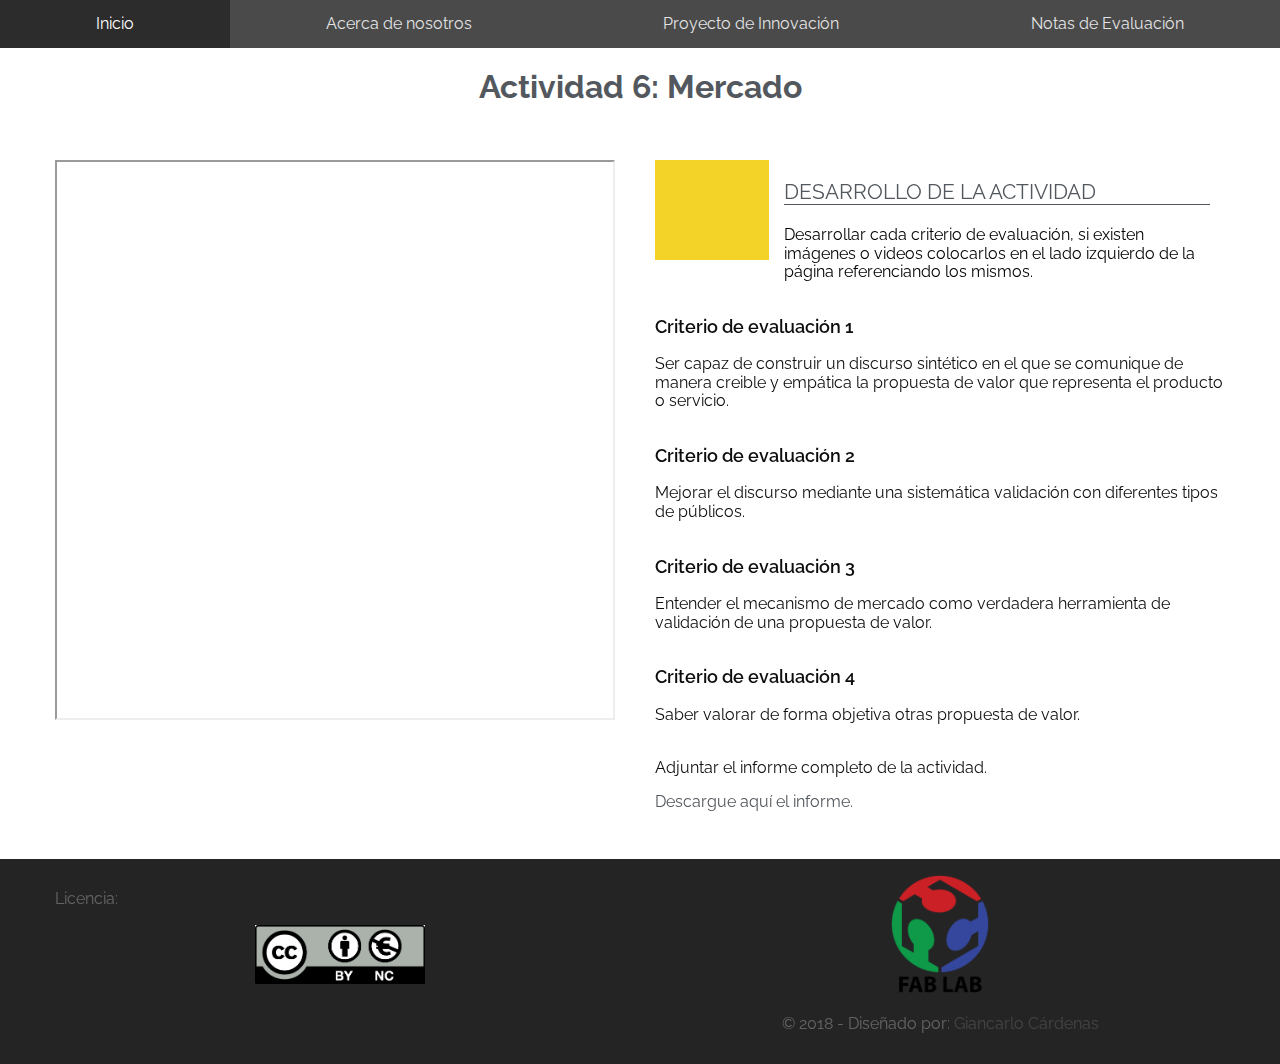
<file: Actividades/Actividad6.html>
<!DOCTYPE html>
<html lang="">
<head>
    <meta charset="UTF-8">
    <meta name="viewport" content="width=device-width, initial-scale=1.0">
    <meta http-equiv="X-UA-Compatible" content="ie=edge">
    <link rel="stylesheet" href="../css/styles.css">
    <link href="https://file.myfontastic.com/GFdi3b86tZ4RquQn6hWJeh/icons.css" rel="stylesheet">
    <title>Activida 6: Mercado</title>
</head>
<body>
    <div id="top">
        <div class="top">
            <div class="top__item">
              </div>
        </div>
    </div>
    <div class="nav-toggle" id="main-nav-toggle"><i class="icon-navicon"></i></div>
    <nav class="main-nav" id="main-nav">
            <ul class="main-menu" id="main-menu">
                <li><a href="../index.html">Inicio</a></li>
                <li><a href="../design.html">Acerca de nosotros</a>
                  <ul>
                    <li><a href="../Curriculum_Vitae/GiancarloCardenas.html">Giancarlo Cárdenas Guillén</a></li>
                  </ul>
               </li>
              <li><a href="../Proyecto_Innovacion.html">Proyecto de Innovación</a>
                  <ul>
                      <li><a href="Actividad1.html">Actividad 1: Emprendimiento</a></li>
                      <li><a href="Actividad2.html">Actividad 2: Problema</a></li>
                      <li><a href="Actividad3.html">Actividad 3: Oportunidades</a></li>
                      <li><a href="Actividad4.html">Actividad 4: Modelo de Negocio</a></li>
                      <li><a href="Actividad5.html">Actividad 5: Prototipo</a></li>
                      <li><a href="Actividad6.html">Actividad 6: Mercado</a></li>
                      <li><a href="Informe_Final.html">Informe Final: StartUp</a></li>
                  </ul>
              </li>
              <li><a href="../Notas.html">Notas de Evaluación</a></li>
          </ul>
      </nav>
    <div id="think">
        <div class="think__title">
            <div class="think__title__text">
                <h1>Actividad 6: Mercado</h1>
            </div>
        </div>

        <div class="think">
            <div class="think__img">
                <iframe src="https://docs.google.com/document/d/e/2PACX-1vSzmMyX48l0IhalZr-5avzFabL28s8URUaoASr9Ic0NhPZPbwe2q7rj5ffvh_NJ-k0qRmp3cGTbEN5m/pub?embedded=true"height="560" width="560"></iframe>
            </div>
            <div class="think__details">
                <div class="think__details__icon">
                    <i class="icon-chaplin-hat-movie-streamline"></i>
                </div>
                <div class="think__details__info">
                    <p class="think__details__info__title">Desarrollo de la actividad</p>
                    <p class="think__details__extra__description">Desarrollar cada criterio de evaluación, si existen imágenes o videos colocarlos en el lado izquierdo de la página referenciando los mismos.</p>

                </div>

                <div class="think__details__extra">
                    <p class="think__details__extra__title">Criterio de evaluación 1</p>
                    <p class="think__details__extra__description">Ser capaz de construir un discurso sintético en el que se comunique de manera creible y empática la propuesta de valor que representa el producto o servicio.</p>
                </div>
                <div class="think__details__extra">
                    <p class="think__details__extra__title">Criterio de evaluación 2</p>
                    <p class="think__details__extra__description">Mejorar el discurso mediante una sistemática validación con diferentes tipos de públicos.</p>
                </div>
                <div class="think__details__extra">
                    <p class="think__details__extra__title">Criterio de evaluación 3</p>
                    <p class="think__details__extra__description">Entender el mecanismo de mercado como verdadera herramienta de validación de una propuesta de valor.</p>
                </div>
                <div class="think__details__extra">
                    <p class="think__details__extra__title">Criterio de evaluación 4</p>
                    <p class="think__details__extra__description">Saber valorar de forma objetiva otras propuesta de valor.</p>
                    <br>
                    Adjuntar el informe completo de la actividad.</p>
                    <a href="https://drive.google.com/file/d/1Ayi3qi3_-QT9vj9bge99LrxLOIVReWnm/view?usp=sharing" target="_blank">Descargue aquí el informe.</a>
                </div>
              </div>
        </div>
    </div>
    <footer id="footer">
            <div class="footer">
                <div class="footer__licencia">
                    <p>Licencia:</p>
                    <img src="../img/licencia.png" alt="">
                </div>
                <div class="footer__copy">
                    <img src="../img/fablab.png" alt="">
                    <p>&copy; 2018 - Diseñado por: <a href="giancarlo.cardenas@tecsup.edu.pe">Giancarlo Cárdenas</a></p>
                </div>
            </div>
        </footer>
    <script src="../js/script.js"></script>
  <script>
    edgrid.menu('main-nav','main-menu');
  </script>
  </body>
  </html>
</file>
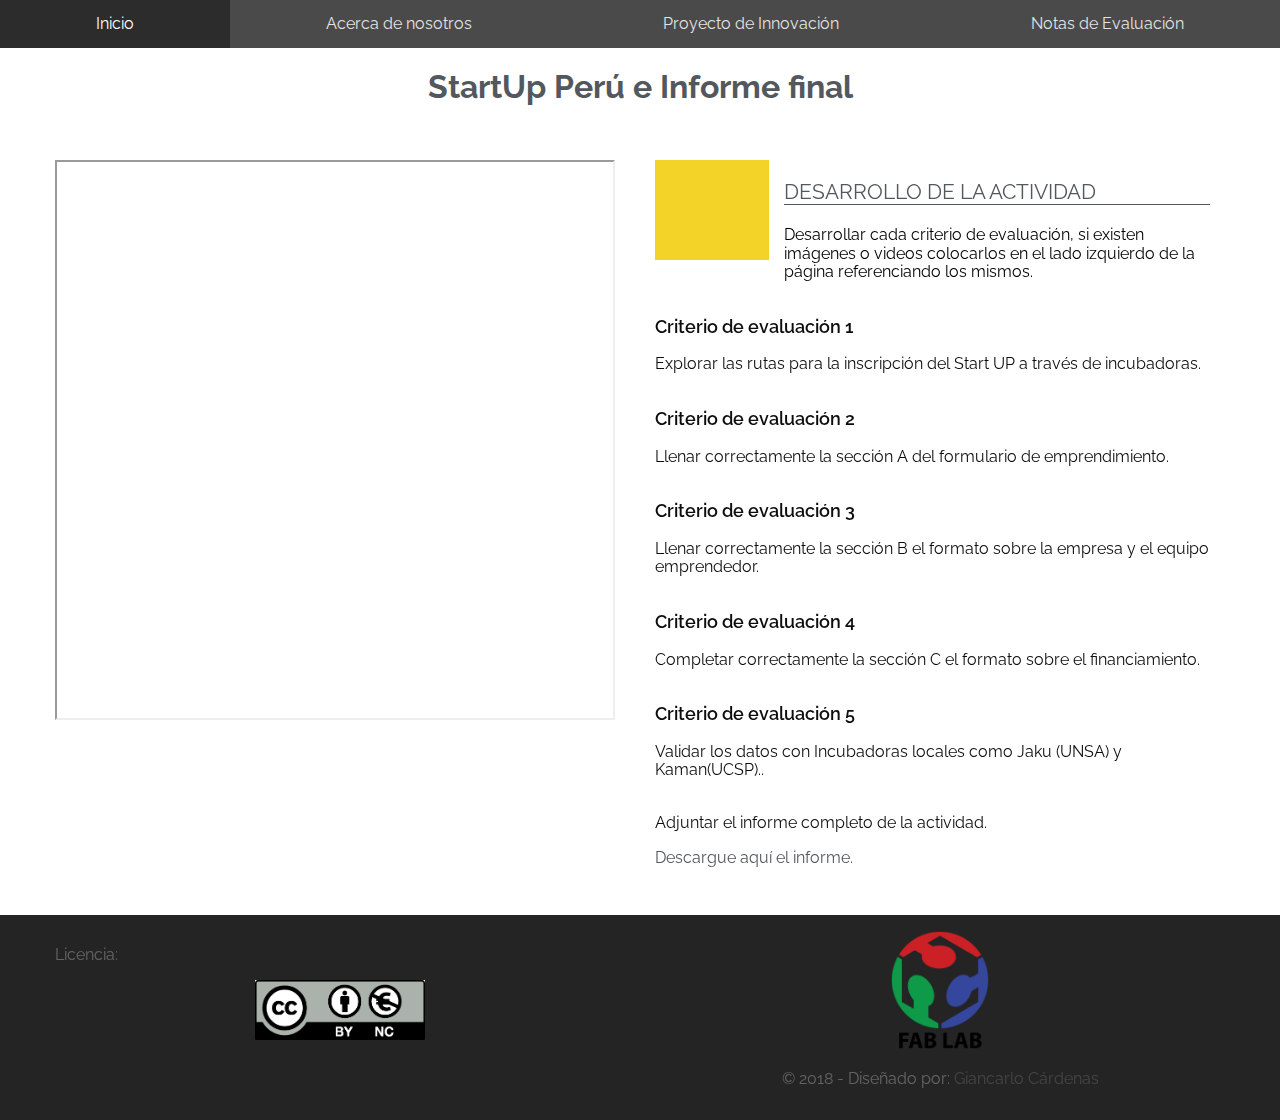
<file: Actividades/Informe_Final.html>
<!DOCTYPE html>
<html lang="">
<head>
    <meta charset="UTF-8">
    <meta name="viewport" content="width=device-width, initial-scale=1.0">
    <meta http-equiv="X-UA-Compatible" content="ie=edge">
    <link rel="stylesheet" href="../css/styles.css">
    <link href="https://file.myfontastic.com/GFdi3b86tZ4RquQn6hWJeh/icons.css" rel="stylesheet">
    <title>Startup Perú e Informe Final</title>
</head>
<body>
    <div id="top">
        <div class="top">
            <div class="top__item">
            </div>
        </div>
    </div>
    <div class="nav-toggle" id="main-nav-toggle"><i class="icon-navicon"></i></div>
    <nav class="main-nav" id="main-nav">
            <ul class="main-menu" id="main-menu">
                <li><a href="../index.html">Inicio</a></li>
                <li><a href="../design.html">Acerca de nosotros</a>
                  <ul>
                    <li><a href="../Curriculum_Vitae/GiancarloCardenas.html">Giancarlo Cárdenas Guillén</a></li>
                  </ul>
               </li>
              <li><a href="../Proyecto_Innovacion.html">Proyecto de Innovación</a>
                  <ul>
                      <li><a href="Actividad1.html">Actividad 1: Emprendimiento</a></li>
                      <li><a href="Actividad2.html">Actividad 2: Problema</a></li>
                      <li><a href="Actividad3.html">Actividad 3: Oportunidades</a></li>
                      <li><a href="Actividad4.html">Actividad 4: Modelo de Negocio</a></li>
                      <li><a href="Actividad5.html">Actividad 5: Prototipo</a></li>
                      <li><a href="Actividad6.html">Actividad 6: Mercado</a></li>
                      <li><a href="Informe_Final.html">Informe Final: StartUp</a></li>
                  </ul>
              </li>
              <li><a href="../Notas.html">Notas de Evaluación</a></li>
          </ul>
      </nav>
    <div id="think">
        <div class="think__title">
            <div class="think__title__text">
                <h1>StartUp Perú e Informe final</h1>
            </div>
        </div>

        <div class="think">
            <div class="think__img">
                <iframe src="https://docs.google.com/document/d/e/2PACX-1vTMXLPkJ04tGfgRnHuJic8EdvGgA4R8Ixt8E45fiHiSc9eF3RCTlcJMmrQkJFb7Y2J5Z8Ho_7mIM8mw/pub?embedded=true"height="560"width="560"></iframe>
            </div>
            <div class="think__details">
                <div class="think__details__icon">
                    <i class="icon-chaplin-hat-movie-streamline"></i>
                </div>
                <div class="think__details__info">
                    <p class="think__details__info__title">Desarrollo de la actividad</p>
                    <p class="think__details__extra__description">Desarrollar cada criterio de evaluación, si existen imágenes o videos colocarlos en el lado izquierdo de la página referenciando los mismos.</p>

                </div>

                <div class="think__details__extra">
                    <p class="think__details__extra__title">Criterio de evaluación 1</p>
                    <p class="think__details__extra__description">Explorar las rutas para la inscripción del Start UP a través de incubadoras.</p>
                </div>
                <div class="think__details__extra">
                    <p class="think__details__extra__title">Criterio de evaluación 2</p>
                    <p class="think__details__extra__description">Llenar correctamente la sección A del formulario de emprendimiento.</p>
                </div>
                <div class="think__details__extra">
                    <p class="think__details__extra__title">Criterio de evaluación 3</p>
                    <p class="think__details__extra__description">Llenar correctamente la sección B el formato sobre la empresa y el equipo emprendedor.</p>
                </div>
                <div class="think__details__extra">
                    <p class="think__details__extra__title">Criterio de evaluación 4</p>
                    <p class="think__details__extra__description">Completar correctamente la sección C el formato sobre el financiamiento.</p>
                </div>
                <div class="think__details__extra">
                    <p class="think__details__extra__title">Criterio de evaluación 5</p>
                    <p class="think__details__extra__description">Validar los datos con Incubadoras locales como Jaku (UNSA) y Kaman(UCSP)..</p>
                    <br>
                    Adjuntar el informe completo de la actividad.</p>
                    <a href="https://drive.google.com/file/d/1KlwDjpw9eeJVcW3X6TTlc6a5_vv3f6L4/view?usp=sharing" target="_blank">Descargue aquí el informe.</a>
                </div>
              </div>
        </div>
    </div>
    <footer id="footer">
            <div class="footer">
                <div class="footer__licencia">
                    <p>Licencia:</p>
                    <img src="../img/licencia.png" alt="">
                </div>
                <div class="footer__copy">
                    <img src="../img/fablab.png" alt="">
                    <p>&copy; 2018 - Diseñado por: <a href="giancarlo.cardenas@tecsup.edu.pe">Giancarlo Cárdenas</a></p>
                </div>
            </div>
        </footer>
    <script src="../js/script.js"></script>
	<script>
		edgrid.menu('main-nav','main-menu');
	</script>
</body>
</html>
</file>
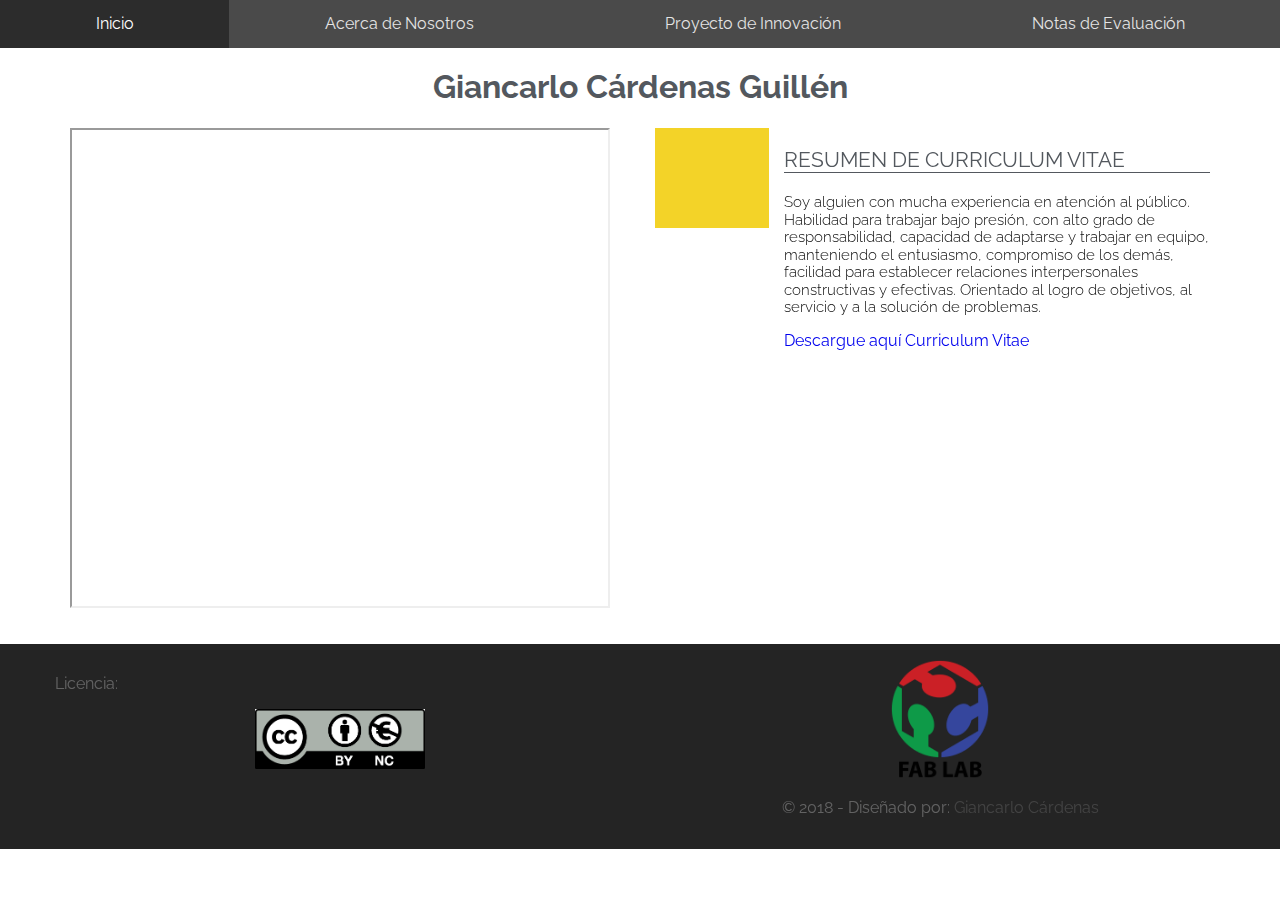
<file: Curriculum_Vitae/GiancarloCardenas.html>
<!DOCTYPE html>
<html lang="">
<head>
    <meta charset="UTF-8">
    <meta name="viewport" content="width=device-width, initial-scale=1.0">
    <meta http-equiv="X-UA-Compatible" content="ie=edge">
    <link rel="stylesheet" href="../css/styles.css">
    <link href="https://file.myfontastic.com/GFdi3b86tZ4RquQn6hWJeh/icons.css" rel="stylesheet">
    <title>CV Giancarlo Cárdenas</title>
  </head>
  <body>
      <div id="top">
          <div class="top">
            <div class="top__item">
              </div>
          </div>
      </div>
      <div class="nav-toggle" id="main-nav-toggle"><i class="icon-navicon"></i></div>
      <nav class="main-nav" id="main-nav">
  		<ul class="main-menu" id="main-menu">
  			<li><a href="../index.html">Inicio</a></li>
              <li><a href="../design.html">Acerca de Nosotros</a>
  				<ul>
                      <li><a href="GiancarloCardenas.html">Giancarlo Cárdenas</a></li>
                  </ul>
               </li>
               <li><a href="../Proyecto_Innovacion.html">Proyecto de Innovación</a>
                   <ul>
                       <li><a href="../Actividades/Actividad1.html">Actividad 1: Emprendimiento</a></li>
                       <li><a href="../Actividades/Actividad2.html">Actividad 2: Problemas</a></li>
                       <li><a href="../Actividades/Actividad3.html">Actividad 3: Oportunidades</a></li>
                       <li><a href="../Actividades/Actividad4.html">Actividad 4: Modelo de Negocio</a></li>
                       <li><a href="../Actividades/Actividad5.html">Actividad 5: Prototipo</a></li>
                       <li><a href="../Actividades/Actividad6.html">Actividad 6: Mercado</a></li>
                       <li><a href="../Actividades/Informe_Final.html">Informe Final: StartUp</a></li>
                   </ul>
               </li>
               <li><a href="../Notas.html">Notas de Evaluación</a></li>
		</ul>
	</nav>

    <div id="think">
        <div class="think__title">
            <div class="think__title__text">
                <h1>Giancarlo Cárdenas Guillén</h1>
            </div>
            <div class="think__title__content">
        </div>

        <div class="think">
            <div class="think__img">
                <iframe src="https://docs.google.com/document/d/15Gys8V6uQO5Ov3sdtVmbQwNSgqFaOzkAwyRSaFY7axQ/preview" width="540" height="480"></iframe>
            </div>
            <div class="think__details">
                <div class="think__details__icon">
                    <i class="icon-speech-streamline-talk-user"></i>
                </div>
                <div class="think__details__info">
                    <p class="think__details__info__title">RESUMEN DE CURRICULUM VITAE</p>
                    <p class="think__details__info__cont">Soy alguien con mucha experiencia en atención al público. Habilidad para trabajar bajo presión, con alto grado de responsabilidad, capacidad de adaptarse y trabajar en equipo, manteniendo el entusiasmo, compromiso de los demás, facilidad para establecer relaciones interpersonales constructivas y efectivas. Orientado al logro de objetivos, al servicio y a la solución de problemas.
                    </p><a href="https://docs.google.com/document/d/15Gys8V6uQO5Ov3sdtVmbQwNSgqFaOzkAwyRSaFY7axQ/view?usp=sharing" target="_blank" class="think__details__extra__description">Descargue aquí Curriculum Vitae</a>
                </div>

            </div>
        </div>
    </div>
    <footer id="footer">
            <div class="footer">
                <div class="footer__licencia">
                    <p>Licencia:</p>
                    <img src="../img/licencia.png" alt="">
                </div>
                <div class="footer__copy">
                    <img src="../img/fablab.png" alt="">
                    <p>&copy; 2018 - Diseñado por: <a href="giancarlo.cardenas@tecsup.edu.pe">Giancarlo Cárdenas</a></p>
                </div>
            </div>
        </footer>
    <script src="../js/script.js"></script>
	<script>
		edgrid.menu('main-nav','main-menu');
	</script>
</body>
</html>
</file>
<file: css/styles.css>
@charset "UTF-8";
@import url("https://fonts.googleapis.com/css?family=Raleway:300,400,500,600,700");
/* Document
   ========================================================================== */
*,
*:before,
*:after {
  -webkit-box-sizing: border-box;
  box-sizing: border-box; }

/**
 * 1. Correct the line height in all browsers.
 * 2. Prevent adjustments of font size after orientation changes in
 *    IE on Windows Phone and in iOS.
 */
html {
  line-height: 1.15;
  /* 1 */
  -ms-text-size-adjust: 100%;
  /* 2 */
  -webkit-text-size-adjust: 100%;
  /* 2 */ }

/* Sections
   ========================================================================== */
/**
 * Remove the margin in all browsers (opinionated).
 */
body {
  margin: 0;
  font-family: 'Raleway', sans-serif; }

/**
 * Add the correct display in IE 9-.
 */
article,
aside,
footer,
header,
nav,
section {
  display: block; }

/**
 * Correct the font size and margin on `h1` elements within `section` and
 * `article` contexts in Chrome, Firefox, and Safari.
 */
h1 {
  font-size: 2em;
  margin: 0.67em 0; }

/* Grouping content
   ========================================================================== */
/**
 * Add the correct display in IE 9-.
 * 1. Add the correct display in IE.
 */
figcaption,
figure,
main {
  /* 1 */
  display: block; }

/**
 * Add the correct margin in IE 8.
 */
figure {
  margin: 1em 40px; }

/**
 * 1. Add the correct box sizing in Firefox.
 * 2. Show the overflow in Edge and IE.
 */
hr {
  -webkit-box-sizing: content-box;
  box-sizing: content-box;
  /* 1 */
  height: 0;
  /* 1 */
  overflow: visible;
  /* 2 */ }

/**
 * 1. Correct the inheritance and scaling of font size in all browsers.
 * 2. Correct the odd `em` font sizing in all browsers.
 */
pre {
  font-family: monospace, monospace;
  /* 1 */
  font-size: 1em;
  /* 2 */ }

/* Text-level semantics
   ========================================================================== */
/**
 * 1. Remove the gray background on active links in IE 10.
 * 2. Remove gaps in links underline in iOS 8+ and Safari 8+.
 */
a {
  background-color: transparent;
  /* 1 */
  -webkit-text-decoration-skip: objects;
  /* 2 */
  text-decoration: none; }
  a:hover {
    text-decoration: underline; }

/**
 * 1. Remove the bottom border in Chrome 57- and Firefox 39-.
 * 2. Add the correct text decoration in Chrome, Edge, IE, Opera, and Safari.
 */
abbr[title] {
  border-bottom: none;
  /* 1 */
  text-decoration: underline;
  /* 2 */
  -webkit-text-decoration: underline dotted;
  text-decoration: underline dotted;
  /* 2 */ }

/**
 * Prevent the duplicate application of `bolder` by the next rule in Safari 6.
 */
b,
strong {
  font-weight: inherit; }

/**
 * Add the correct font weight in Chrome, Edge, and Safari.
 */
b,
strong {
  font-weight: bolder; }

/**
 * 1. Correct the inheritance and scaling of font size in all browsers.
 * 2. Correct the odd `em` font sizing in all browsers.
 */
code,
kbd,
samp {
  font-family: monospace, monospace;
  /* 1 */
  font-size: 1em;
  /* 2 */ }

/**
 * Add the correct font style in Android 4.3-.
 */
dfn {
  font-style: italic; }

/**
 * Add the correct background and color in IE 9-.
 */
mark {
  background-color: #ff0;
  color: #000; }

/**
 * Add the correct font size in all browsers.
 */
small {
  font-size: 80%; }

/**
 * Prevent `sub` and `sup` elements from affecting the line height in
 * all browsers.
 */
sub,
sup {
  font-size: 75%;
  line-height: 0;
  position: relative;
  vertical-align: baseline; }

sub {
  bottom: -0.25em; }

sup {
  top: -0.5em; }

/* Embedded content
   ========================================================================== */
/**
 * Add the correct display in IE 9-.
 */
audio,
video {
  display: inline-block; }

/**
 * Add the correct display in iOS 4-7.
 */
audio:not([controls]) {
  display: none;
  height: 0; }

/**
 * Remove the border on images inside links in IE 10-.
 */
img {
  border-style: none;
  max-width: 100%;
  height: auto; }

/**
 * Hide the overflow in IE.
 */
svg:not(:root) {
  overflow: hidden; }

/* Forms
   ========================================================================== */
/**
 * 1. Change the font styles in all browsers (opinionated).
 * 2. Remove the margin in Firefox and Safari.
 */
button,
input,
optgroup,
select,
textarea {
  font-family: sans-serif;
  /* 1 */
  font-size: 100%;
  /* 1 */
  line-height: 1.15;
  /* 1 */
  margin: 0;
  /* 2 */ }

/**
 * Show the overflow in IE.
 * 1. Show the overflow in Edge.
 */
button,
input {
  /* 1 */
  overflow: visible; }

/**
 * Remove the inheritance of text transform in Edge, Firefox, and IE.
 * 1. Remove the inheritance of text transform in Firefox.
 */
button,
select {
  /* 1 */
  text-transform: none; }

/**
 * 1. Prevent a WebKit bug where (2) destroys native `audio` and `video`
 *    controls in Android 4.
 * 2. Correct the inability to style clickable types in iOS and Safari.
 */
button,
html [type="button"],
[type="reset"],
[type="submit"] {
  -webkit-appearance: button;
  /* 2 */ }

/**
 * Remove the inner border and padding in Firefox.
 */
button::-moz-focus-inner,
[type="button"]::-moz-focus-inner,
[type="reset"]::-moz-focus-inner,
[type="submit"]::-moz-focus-inner {
  border-style: none;
  padding: 0; }

/**
 * Restore the focus styles unset by the previous rule.
 */
button:-moz-focusring,
[type="button"]:-moz-focusring,
[type="reset"]:-moz-focusring,
[type="submit"]:-moz-focusring {
  outline: 1px dotted ButtonText; }

/**
 * Correct the padding in Firefox.
 */
fieldset {
  padding: 0.35em 0.75em 0.625em; }

/**
 * 1. Correct the text wrapping in Edge and IE.
 * 2. Correct the color inheritance from `fieldset` elements in IE.
 * 3. Remove the padding so developers are not caught out when they zero out
 *    `fieldset` elements in all browsers.
 */
legend {
  -webkit-box-sizing: border-box;
  box-sizing: border-box;
  /* 1 */
  color: inherit;
  /* 2 */
  display: table;
  /* 1 */
  max-width: 100%;
  /* 1 */
  padding: 0;
  /* 3 */
  white-space: normal;
  /* 1 */ }

/**
 * 1. Add the correct display in IE 9-.
 * 2. Add the correct vertical alignment in Chrome, Firefox, and Opera.
 */
progress {
  display: inline-block;
  /* 1 */
  vertical-align: baseline;
  /* 2 */ }

/**
 * Remove the default vertical scrollbar in IE.
 */
textarea {
  overflow: auto; }

/**
 * 1. Add the correct box sizing in IE 10-.
 * 2. Remove the padding in IE 10-.
 */
[type="checkbox"],
[type="radio"] {
  -webkit-box-sizing: border-box;
  box-sizing: border-box;
  /* 1 */
  padding: 0;
  /* 2 */ }

/**
 * Correct the cursor style of increment and decrement buttons in Chrome.
 */
[type="number"]::-webkit-inner-spin-button,
[type="number"]::-webkit-outer-spin-button {
  height: auto; }

/**
 * 1. Correct the odd appearance in Chrome and Safari.
 * 2. Correct the outline style in Safari.
 */
[type="search"] {
  -webkit-appearance: textfield;
  /* 1 */
  outline-offset: -2px;
  /* 2 */ }

/**
 * Remove the inner padding and cancel buttons in Chrome and Safari on macOS.
 */
[type="search"]::-webkit-search-cancel-button,
[type="search"]::-webkit-search-decoration {
  -webkit-appearance: none; }

/**
 * 1. Correct the inability to style clickable types in iOS and Safari.
 * 2. Change font properties to `inherit` in Safari.
 */
::-webkit-file-upload-button {
  -webkit-appearance: button;
  /* 1 */
  font: inherit;
  /* 2 */ }

/* Interactive
   ========================================================================== */
/*
 * Add the correct display in IE 9-.
 * 1. Add the correct display in Edge, IE, and Firefox.
 */
details,
menu {
  display: block; }

/*
 * Add the correct display in all browsers.
 */
summary {
  display: list-item; }

/* Scripting
   ========================================================================== */
/**
 * Add the correct display in IE 9-.
 */
canvas {
  display: inline-block; }

/**
 * Add the correct display in IE.
 */
template {
  display: none; }

/* Hidden
   ========================================================================== */
/**
 * Add the correct display in IE 10-.
 */
[hidden] {
  display: none; }

.container, .top, .main-header, .about, .team, .team__item, .projects, .design__title, .design, .design__item, .think__title, .think, .think__details, .footer, .projectsFinal__title, .projectsFinal, .projectsFinal__week {
  display: -webkit-box;
  display: -webkit-flex;
  display: -ms-flexbox;
  display: flex;
  -webkit-flex-wrap: wrap;
  -ms-flex-wrap: wrap;
  flex-wrap: wrap;
  max-width: 1200px;
  margin-left: auto;
  margin-right: auto;
  width: 100%; }

.item, .title, .top__item, .main-header__copy, .team__item, .team__item__img, .team__item__description, .projects__item, .design__title__text, .design__title__content, .design__item, .design__item__icon, .design__item__info, .think__title__text, .think__title__content, .think__img, .think__details, .think__details__icon, .think__details__info, .think__details__extra, .footer__licencia, .footer__copy, .projectsFinal__title__text, .projectsFinal__title__content, .projectsFinal__week, .projectsFinal__week__icon, .projectsFinal__week__details {
  margin: 0;
  padding-left: 15px;
  padding-right: 15px; }

.item {
  width: 100%; }
  .item.container {
    padding-left: 0;
    padding-right: 0; }

/*
| Mixin para crear cuadriculas
|
| $gridItemSelector: nombre del selector CSS de cada item de la cuadricula
| $listColumns:
|              * lista de numeros de columnas en cada breakpoint (separados por espacios). Ej: 1 2 3 4
|              * el numero de columnas del ultimo breakpoint se hereda a breakpoints superiores
| $gutter: separación entre cada item de la cuadricula (opcional)
|
*/
.title {
  width: 100%;
  text-align: center;
  font-size: 1.3em;
  text-transform: capitalize; }

#top {
  background: #F3D328; }

.top__item {
  width: 100%;
  line-height: 1.5em; }
  .top__item p {
    margin: 0;
    padding: 0;
    color: #53585E; }
  .top__item a {
    color: #f1f1f2; }

.main-menu {
  width: 100%; }
  .main-menu, .main-menu ul {
    margin-top: 0;
    margin-bottom: 0;
    padding-left: 0;
    list-style: none; }
  .main-menu li {
    position: relative;
    list-style: none;
    -webkit-box-flex: 1;
    -webkit-flex: auto;
    -ms-flex: auto;
    flex: auto; }
    .main-menu li.parent-submenu {
      display: -webkit-box;
      display: -webkit-flex;
      display: -ms-flexbox;
      display: flex;
      -webkit-flex-wrap: wrap;
      -ms-flex-wrap: wrap;
      flex-wrap: wrap; }
      .main-menu li.parent-submenu a {
        -webkit-box-flex: 1;
        -webkit-flex: auto;
        -ms-flex: auto;
        flex: auto; }
  .main-menu ul {
    display: none; }
    @media screen and (max-width: 1023px) {
      .main-menu ul.show-submenu {
        display: block;
        width: 100%;
        -webkit-box-ordinal-group: 4;
        -webkit-order: 3;
        -ms-flex-order: 3;
        order: 3;
        margin-left: 1em;
        margin-bottom: .5em; } }
  .main-menu a {
    display: block;
    line-height: 3em;
    padding: 0 1em; }
    .main-menu a:hover {
      text-decoration: none; }
  @media screen and (min-width: 1024px) {
    .main-menu {
      display: -webkit-box;
      display: -webkit-flex;
      display: -ms-flexbox;
      display: flex;
      -webkit-box-align: center;
      -webkit-align-items: center;
      -ms-flex-align: center;
      align-items: center; }
      .main-menu a {
        text-align: center; }
      .main-menu .expand {
        display: none; }
      .main-menu ul {
        position: absolute;
        left: 0;
        top: 100%;
        min-width: 100%;
        white-space: nowrap; }
        .main-menu ul a {
          text-align: left; }
        .main-menu ul ul {
          top: 0;
          left: 100%; }
      .main-menu li:hover > ul {
        display: block; } }
  .main-menu .expand-submenu {
    position: relative;
    right: 0;
    width: 3em;
    height: 3em;
    cursor: pointer;
    -webkit-transition: all .3s;
    -o-transition: all .3s;
    transition: all .3s; }
    @media screen and (min-width: 1024px) {
      .main-menu .expand-submenu {
        display: none; } }
    .main-menu .expand-submenu::after {
      content: "";
      position: absolute;
      width: 40%;
      height: 40%;
      top: 20%;
      left: 30%;
      border-left: 0.45em solid;
      border-bottom: 0.45em solid;
      border-radius: 0.24em;
      -webkit-transform: rotate(-45deg);
      -ms-transform: rotate(-45deg);
      transform: rotate(-45deg);
      -webkit-transition: all .3s;
      -o-transition: all .3s;
      transition: all .3s; }
    .main-menu .expand-submenu.active {
      -webkit-transform: rotate(180deg);
      -ms-transform: rotate(180deg);
      transform: rotate(180deg); }
  .main-menu li:hover {
    background: rgba(13, 13, 13, 0.5); }
    .main-menu li:hover a {
      opacity: 1; }
  .main-menu li a {
    color: #fff;
    opacity: .85; }
  .main-menu li ul {
    background: rgba(13, 13, 13, 0.6); }

.main-nav {
  width: 40%;
  height: 100vh;
  background: rgba(13, 13, 13, 0.8);
  position: relative;
  right: 0;
  z-index: 999;
  top: 4.5em; }
  @media screen and (max-width: 1023px) {
    .main-nav {
      position: fixed;
      -webkit-transition: all .3s;
      -o-transition: all .3s;
      transition: all .3s;
      height: 100vh;
      z-index: 200;
      overflow-y: auto;
      width: 85%;
      left: -85%; }
      .main-nav.show-menu {
        left: 0; } }
  @media screen and (min-width: 1024px) {
    .main-nav {
      background: rgba(13, 13, 13, 0.75);
      width: 100%;
      height: auto;
      top: 0; } }

.nav-toggle {
  font-size: 2em;
  cursor: pointer;
  width: 100%;
  top: 0;
  background: rgba(13, 13, 13, 0.3);
  z-index: 999;
  color: #f1f1f2;
  height: 1.5em;
  padding-left: 15px;
  padding-top: 7px; }
  @media screen and (min-width: 1024px) {
    .nav-toggle {
      display: none; } }

.expand-submenu {
  color: #f1f1f2; }

.main-header {
  position: relative; }
  .main-header__copy {
    width: 100%; }
    @media screen and (min-width: 1024px) {
      .main-header__copy {
        width: 50%; } }
    .main-header__copy__text {
      font-size: 1.25em; }

#header {
  display: -webkit-box;
  display: -webkit-flex;
  display: -ms-flexbox;
  display: flex;
  -webkit-flex-wrap: wrap;
  -ms-flex-wrap: wrap;
  flex-wrap: wrap;
  -webkit-box-align: center;
  -webkit-align-items: center;
  -ms-flex-align: center;
  align-items: center;
  -webkit-align-content: center;
  -ms-flex-line-pack: center;
  align-content: center;
  position: relative;
  height: 100vh;
  background: url("../img/banner.jpg") center/cover; }
  #header:before {
    content: "";
    position: absolute;
    background: rgba(243, 211, 40, 0.7);
    width: 50%;
    height: 100%;
    left: 0;
    top: 0; }
    @media screen and (max-width: 1023px) {
      #header:before {
        width: 100%; } }

.about__content {
  text-align: center;
  color: #53585E; }

.team__item {
  width: 100%;
  margin-bottom: 1em; }
  @media screen and (min-width: 1024px) {
    .team__item {
      width: 50%; } }
  .team__item__img {
    width: 40%;
    padding-left: 0px;
    padding-right: 0px; }
  .team__item__description {
    width: 60%;
    background: #f1f1f2; }
    .team__item__description__name {
      color: #F3D328;
      font-weight: 600;
      font-size: 1.15em; }
    .team__item__description__info {
      color: #53585E;
      font-size: .95em; }
    .team__item__description__mail {
      color: #0D0D0D;
      font-size: .85em;
      padding: 0;
      margin: 0; }
    .team__item__description__cal {
      padding: 0;
      font-size: .8em; }

.projects {
  max-width: 100%; }
  .projects__item {
    width: 100%;
    height: 100vh;
    position: relative;
    text-align: center; }
    @media screen and (min-width: 1024px) {
      .projects__item {
        width: 50%; } }
    .projects__item a {
      text-transform: uppercase;
      text-align: center;
      color: #fff;
      display: block;
      width: 100%;
      height: 100%;
      font-size: 2em;
      position: relative;
      top: 0;
      display: -webkit-box;
      display: -webkit-flex;
      display: -ms-flexbox;
      display: flex;
      -webkit-flex-wrap: wrap;
      -ms-flex-wrap: wrap;
      flex-wrap: wrap;
      -webkit-box-align: center;
      -webkit-align-items: center;
      -ms-flex-align: center;
      align-items: center;
      -webkit-align-content: center;
      -ms-flex-line-pack: center;
      align-content: center; }
      .projects__item a:hover {
        text-decoration: none; }
      .projects__item a h3 {
        font-weight: 600;
        margin: 0; }
    .projects__item:nth-child(1) {
      background: url("../img/banner.jpg") center/cover; }
      .projects__item:nth-child(1):before {
        content: "";
        position: absolute;
        width: 100%;
        height: 100%;
        background: rgba(13, 13, 13, 0.5);
        top: 0;
        left: 0;
        bottom: 0;
        right: 0; }
    .projects__item:nth-child(2) {
      background: #53585E; }

@media screen and (max-width: 1023px) {
  #design {
    margin-top: 4em; } }

.design__title {
  text-align: center; }
  @media screen and (min-width: 1024px) {
    .design__title {
      margin-top: 3em; } }
  .design__title__text {
    width: 100%; }
    .design__title__text h1 {
      color: #53585E;
      text-transform: capitalize; }
      .design__title__text h1 span {
        color: #F3D328; }
  .design__title__content {
    width: 100%;
    color: #0D0D0D; }

.design__item {
  width: 100%;
  margin-bottom: 1em;
  margin-top: 1em; }
  @media screen and (min-width: 1024px) {
    .design__item {
      width: 50%; } }
  .design__item__icon {
    width: 20%;
    background: #F3D328;
    margin-bottom: .3em;
    font-size: 3em;
    text-align: center;
    line-height: 2;
    max-height: 100px; }
    .design__item__icon i {
      position: relative;
      top: 10px; }
  .design__item__info {
    width: 80%;
    margin-bottom: 1em; }
    .design__item__info__title {
      color: #53585E;
      font-weight: 600;
      text-transform: uppercase;
      font-size: 1.2em;
      margin-bottom: 0;
      margin-top: 0;
      border-bottom: 1px solid #53585E;
      display: block; }
      .design__item__info__title:hover {
        text-decoration: none;
        color: #F3D328; }
    .design__item__info__details {
      font-size: .9em;
      color: #0D0D0D; }
  .design__item__img {
    -webkit-filter: grayscale(100%);
    filter: grayscale(100%); }

#think {
  margin-bottom: 2em; }
  @media screen and (max-width: 1023px) {
    #think {
      margin-top: 3em; } }

.think__title {
  text-align: center;
  color: #53585E;
  margin-bottom: 2em; }
  .think__title__text {
    width: 100%; }
  .think__title__content {
    width: 100%;
    color: #0D0D0D; }

.think__img {
  width: 100%; }
  @media screen and (min-width: 1024px) {
    .think__img {
      width: 50%; } }

.think__details {
  width: 100%;
  padding-bottom: 1em;
  text-align: left; }
  @media screen and (min-width: 1024px) {
    .think__details {
      width: 50%; } }
  .think__details__icon {
    width: 20%;
    background: #F3D328;
    margin-bottom: .5em;
    font-size: 3em;
    text-align: center;
    line-height: 2;
    max-height: 100px; }
    @media screen and (max-width: 1023px) {
      .think__details__icon {
        margin-top: .5em; } }
    .think__details__icon i {
      position: relative;
      top: 10px; }
  .think__details__info {
    width: 80%; }
    @media screen and (max-width: 1023px) {
      .think__details__info {
        margin-top: 1em; } }
    .think__details__info__title {
      color: #53585E;
      text-transform: uppercase;
      font-size: 1.3em;
      border-bottom: 1px solid #53585E; }
    .think__details__info__cont {
      color: #0D0D0D;
      font-size: .95em;
      font-weight: 300; }
    .think__details__info li {
      font-size: .95em;
      font-weight: 300; }
  .think__details__extra {
    width: 100%;
    padding-left: 0px;
    padding-right: 0px;
    color: #0D0D0D; }
    .think__details__extra__title {
      font-weight: 600;
      font-size: 1.15em; }
    .think__details__extra a {
      color: #53585E; }

#footer {
  background: #000000db; }

.footer {
  margin-top: auto;
  padding-top: 15px;
  padding-bottom: 15px;
  text-align: center; }
  body {
    display: -webkit-box;
    display: -webkit-flex;
    display: -ms-flexbox;
    display: flex;
    -webkit-box-orient: vertical;
    -webkit-box-direction: normal;
    -webkit-flex-direction: column;
    -ms-flex-direction: column;
    flex-direction: column;
    min-height: 100vh; }
  .footer__licencia {
    width: 100%; }
    @media screen and (min-width: 1024px) {
      .footer__licencia {
        width: 50%; } }
    .footer__licencia p {
      text-align: left;
      color: #f1f1f2;
      opacity: 0.3; }
    .footer__licencia img {
      width: 170px; }
  .footer__copy {
    width: 100%; }
    @media screen and (min-width: 1024px) {
      .footer__copy {
        width: 50%; } }
    .footer__copy p {
      text-align: center;
      color: #f1f1f2;
      opacity: 0.3; }
    .footer__copy a {
      color: #f1f1f2;
      opacity: .5; }
    .footer__copy img {
      width: 100px; }

#projectsFinal {
  margin-bottom: 2em; }
  @media screen and (max-width: 1023px) {
    #projectsFinal {
      margin-top: 4em; } }

.projectsFinal__title {
  text-align: center;
  margin-bottom: 3em; }
  @media screen and (min-width: 1024px) {
    .projectsFinal__title {
      margin-top: 3em; } }
  .projectsFinal__title__text {
    width: 100%; }
    .projectsFinal__title__text h1 {
      color: #53585E;
      text-transform: capitalize; }
      .projectsFinal__title__text h1 span {
        color: #F3D328; }
  .projectsFinal__title__content {
    width: 100%;
    color: #0D0D0D; }

.projectsFinal__week {
  width: 100%;
  margin-bottom: 3em; }
  @media screen and (min-width: 1024px) {
    .projectsFinal__week {
      width: 60%;
      margin-left: auto;
      margin-right: auto; } }
  .projectsFinal__week__icon {
    width: 25%;
    background: #F3D328;
    border-radius: 50%;
    color: #fff;
    font-size: 2.5em;
    text-align: center;
    line-height: 3.3;
    position: relative; }
    @media screen and (min-width: 1024px) {
      .projectsFinal__week__icon {
        width: 20%; } }
    @media screen and (max-width: 1023px) {
      .projectsFinal__week__icon {
        line-height: 3.5; } }
    .projectsFinal__week__icon i {
      top: 10px;
      position: relative; }
  .projectsFinal__week__details {
    width: 75%; }
    @media screen and (min-width: 1024px) {
      .projectsFinal__week__details {
        width: 80%; } }
    .projectsFinal__week__details__week {
      color: #53585E;
      font-size: 1.1em;
      margin-top: 0;
      border-bottom: 1px solid #53585E;
      padding-bottom: .5em;
      width: 100%;
      -webkit-transition: .3s all;
      -o-transition: .3s all;
      transition: .3s all;
      display: block; }
      .projectsFinal__week__details__week:hover {
        text-decoration: none;
        color: #c4a60b; }
</file>
